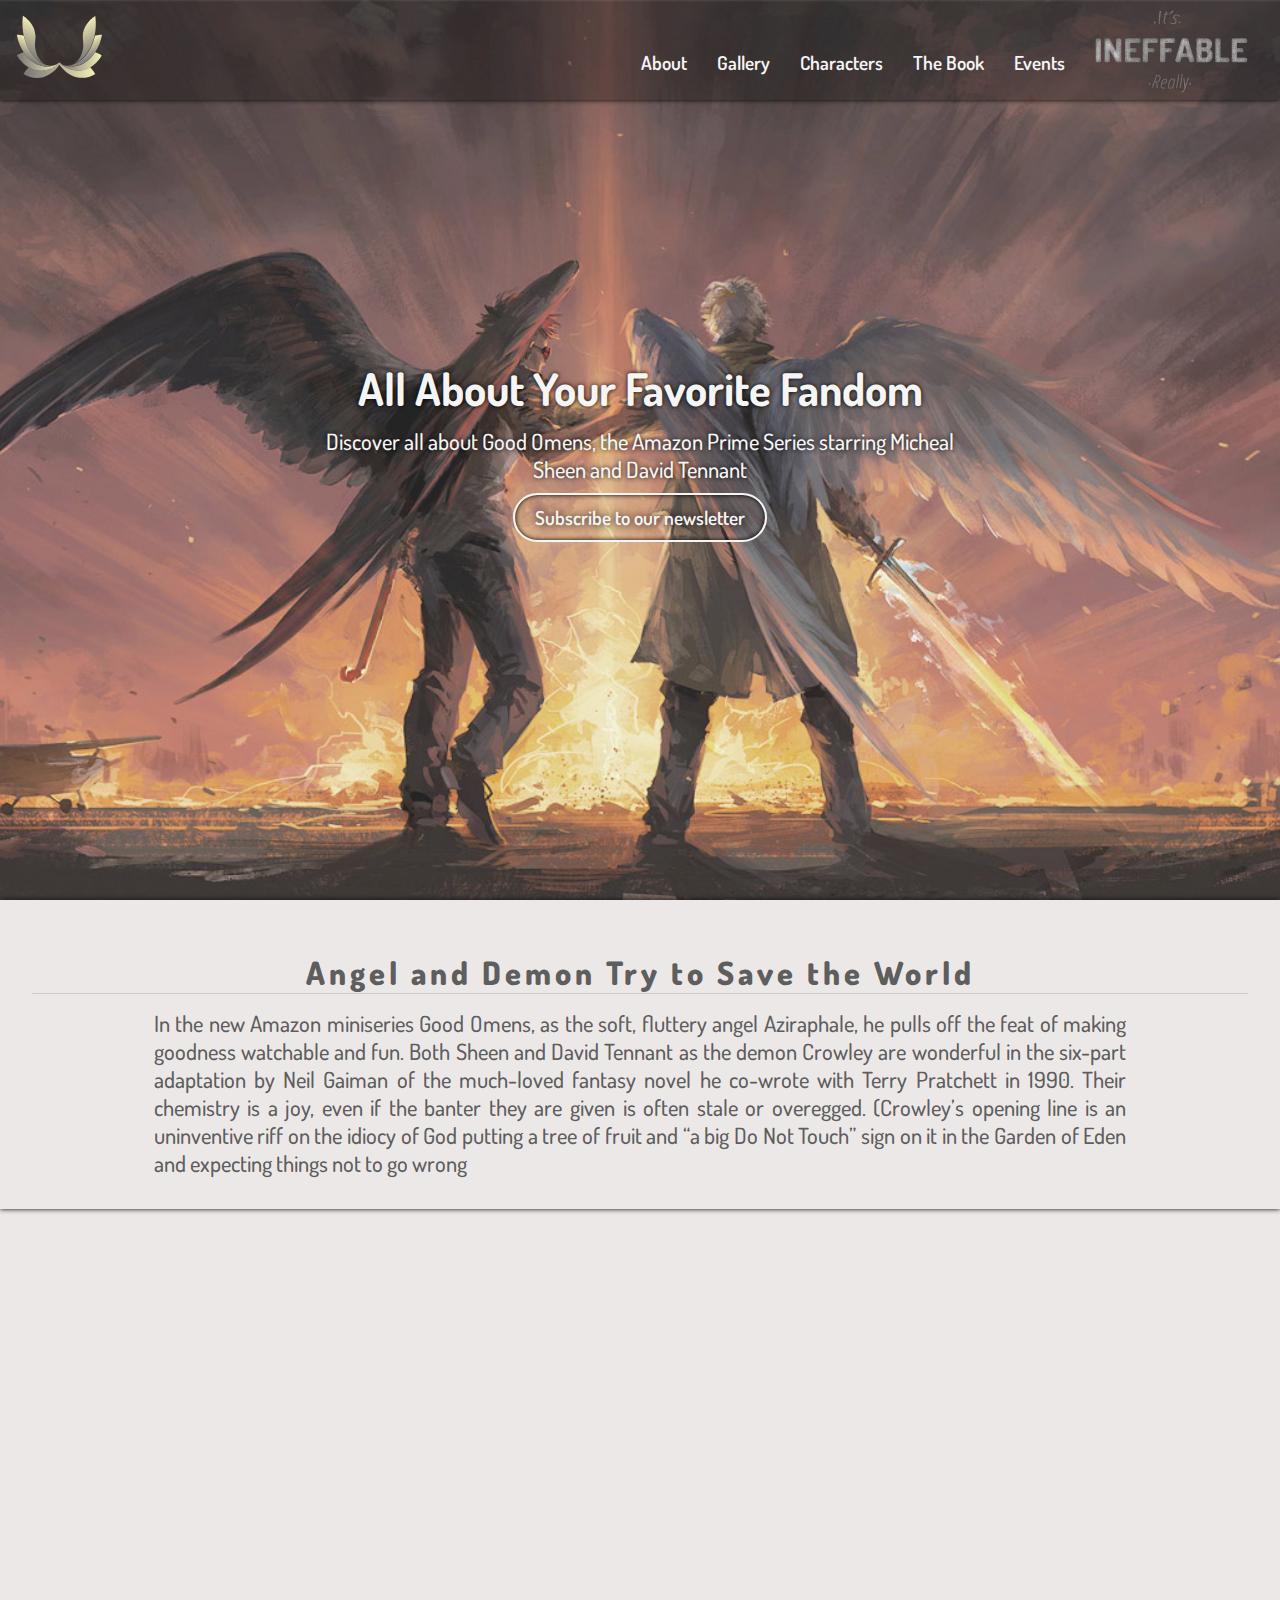
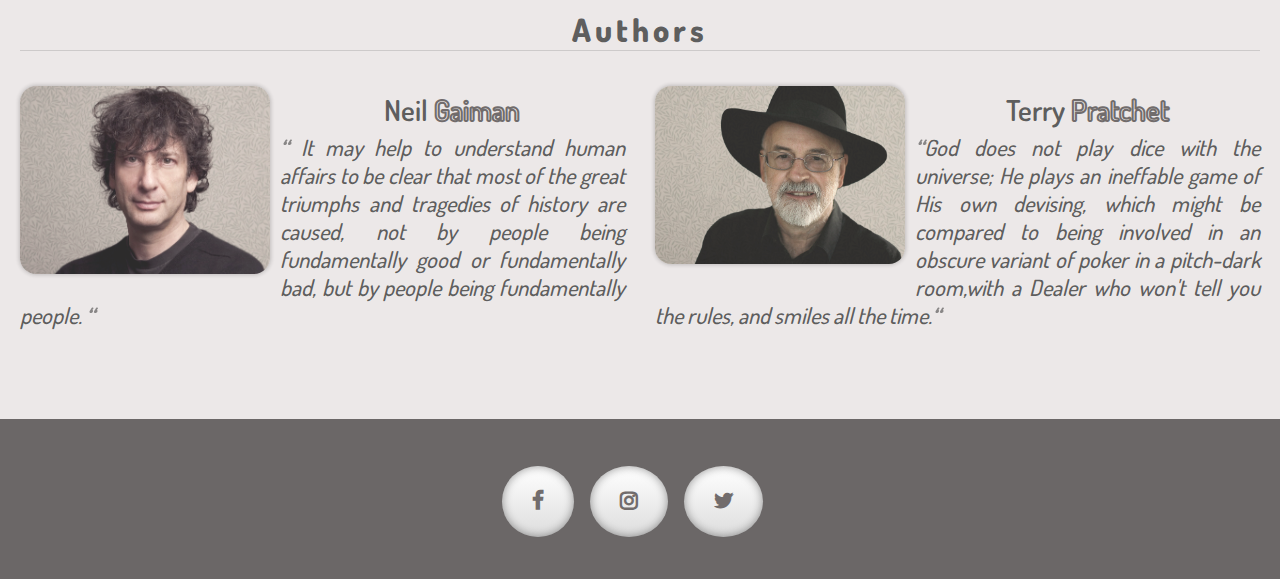
<file: Web Design Course Project/index.html>
<!DOCTYPE HTML>
<html lang="en">
<head>
        <meta charset="UTF-8">
		<meta name="viewport" content="width=device-width, initial-scale=1">
        <title>Good Omens Website</title>
        <link href="https://stackpath.bootstrapcdn.com/font-awesome/4.7.0/css/font-awesome.min.css" rel="stylesheet" integrity="sha384-wvfXpqpZZVQGK6TAh5PVlGOfQNHSoD2xbE+QkPxCAFlNEevoEH3Sl0sibVcOQVnN" crossorigin="anonymous">
        <link href="https://fonts.googleapis.com/css?family=Dosis:200,300,400,500,600,700,800&display=swap" rel="stylesheet">
        <!-- <link rel="stylesheet" href="https://www.w3schools.com/w3css/4/w3.css"> -->
        <link rel="stylesheet" media="screen" href="css/default.css">
        <link rel="stylesheet" media="screen" href="css/nav-bar.css">
        <link rel="stylesheet" media="screen" href="css/styling.css">
        <link rel="stylesheet" media="screen" href="css/footer.css">
        <link rel="icon" type="image/x-icon" href="images/favicon.ico">

</head>
<body>

    <header>
        <div class="container">
        <nav>
            <div class="menu-icon">
                <i class="fa fa-bars" aria-hidden="true"></i>
                <i class="fa fa-times" aria-hidden="true"></i>
            </div>
            <a href="index.html" class="logo">
                <img src="images/Logo.svg" alt="Logo">
            </a>        
            <ul class="nav-list">
                <li> <a href="pages/about.html">About</a> </li>
                <li> <a href="pages/gallery.html">Gallery</a> </li>
                <li> 
                    <a href="#">Characters</a> 
                    <ul class="sub-menu">
                        <li> <a href="pages/aziraphal.html">Aziraphale</a> </li>
                        <li> <a href="pages/crowley.html">Crowley</a> </li>
                    </ul>
                </li>
                <li> <a href="pages/book.html">The Book</a> </li>
                <li> <a href="pages/events.html">Events</a> </li>
            </ul>
        </nav>
    </div>
        <img src="images/Solgan.png" alt="Slogan">
    </header>

    <section class="main">
        <div class="main-image">
            <div class="main-content">
                <h1>
                    All About Your Favorite Fandom
                </h1>

                <p>Discover all about Good Omens, the Amazon Prime Series starring Micheal Sheen and David Tennant</p>

                <span>
                    <a class="sub-btn" href="./pages/newsletter.html" target="_blank">Subscribe to our newsletter</a>
                </span>
            </div>
        </div>
    </section>    

    <section class="review">
        <h1>
            Angel and Demon Try to Save the World
        </h1>
        <p>
            In the new Amazon miniseries Good Omens, as the soft, fluttery angel Aziraphale, he pulls off the feat of making goodness watchable and fun. Both Sheen and  David Tennant as the demon Crowley are wonderful in the six-part adaptation by Neil Gaiman of the much-loved fantasy novel he co-wrote with Terry Pratchett in 1990. Their chemistry is a joy, even if the banter they are given is often stale or overegged. (Crowley’s opening line is an uninventive riff on the idiocy of God putting a tree of fruit and “a big Do Not Touch” sign on it in the Garden of Eden and expecting things not to go wrong
        </p>
    </section>


    <section class="mid-pic">
        
    </section>

    <section class="authors">
        <h1>Authors</h1>
        <div class="container">
        <div>
            <img src="images/Neil.jpg" alt="Author Neil Gaiman">
            <div class="neil"> 
                <h3>Neil <span>Gaiman</span></h3> 
                <p> It may help to understand human affairs to be clear that most of the great triumphs and tragedies of history are caused, not by people being fundamentally good or fundamentally bad, but by people being fundamentally people. </p>
            </div>
        </div>

        <div>
            <img src="images/Terry.jpg" alt="Author Terry Pratchet">
            <div class="terry">
                <h3>Terry <span>Pratchet</span></h3>
                <p>God does not play dice with the universe; He plays an ineffable game of His own devising, which might be compared to being involved in an obscure variant of poker in a pitch-dark room,with a Dealer who won't tell you the rules, and smiles all the time.</p>
            </div>
        </div>
        </div>
    </section>

    <footer>

            <div class="links">
                <ul>
                    <li><a href="https://www.facebook.com/goodomensprime/"> <i class="fa fa-facebook" aria-hidden="true"></i> </a></li>
                    <li><a href="https://www.instagram.com/goodomensprime/">  <i class="fa fa-instagram" aria-hidden="true"></i></a></li>
                    <li><a href="https://twitter.com/GoodOmensPrime"><i class="fa fa-twitter" aria-hidden="true"></i></a></li>
                </ul>
            </div>
        </footer>

    <!-- JQUERY -->
    <script src="https://ajax.googleapis.com/ajax/libs/jquery/3.4.1/jquery.min.js"></script>
     <!-- JAVASCRIPT -->
     <script src="JS/nav-bar.js"></script>
</body>
</html>
</file>
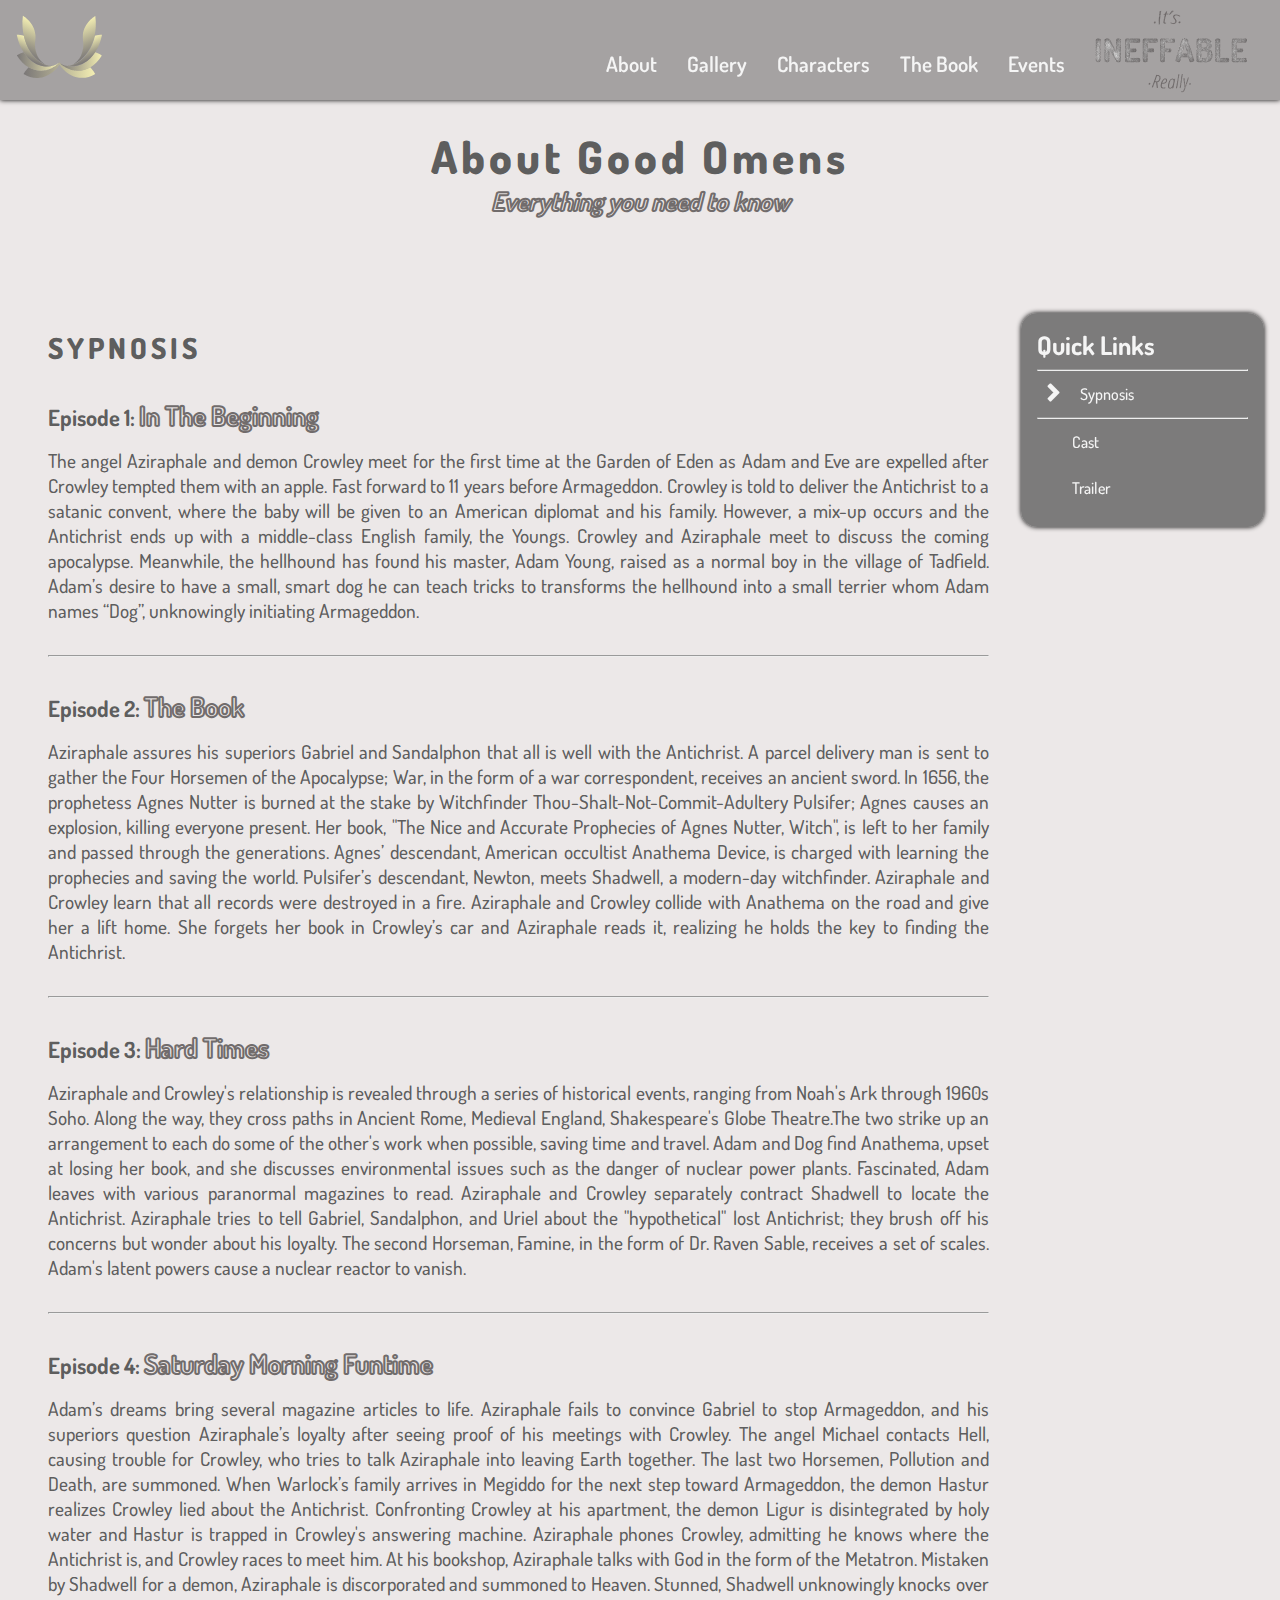
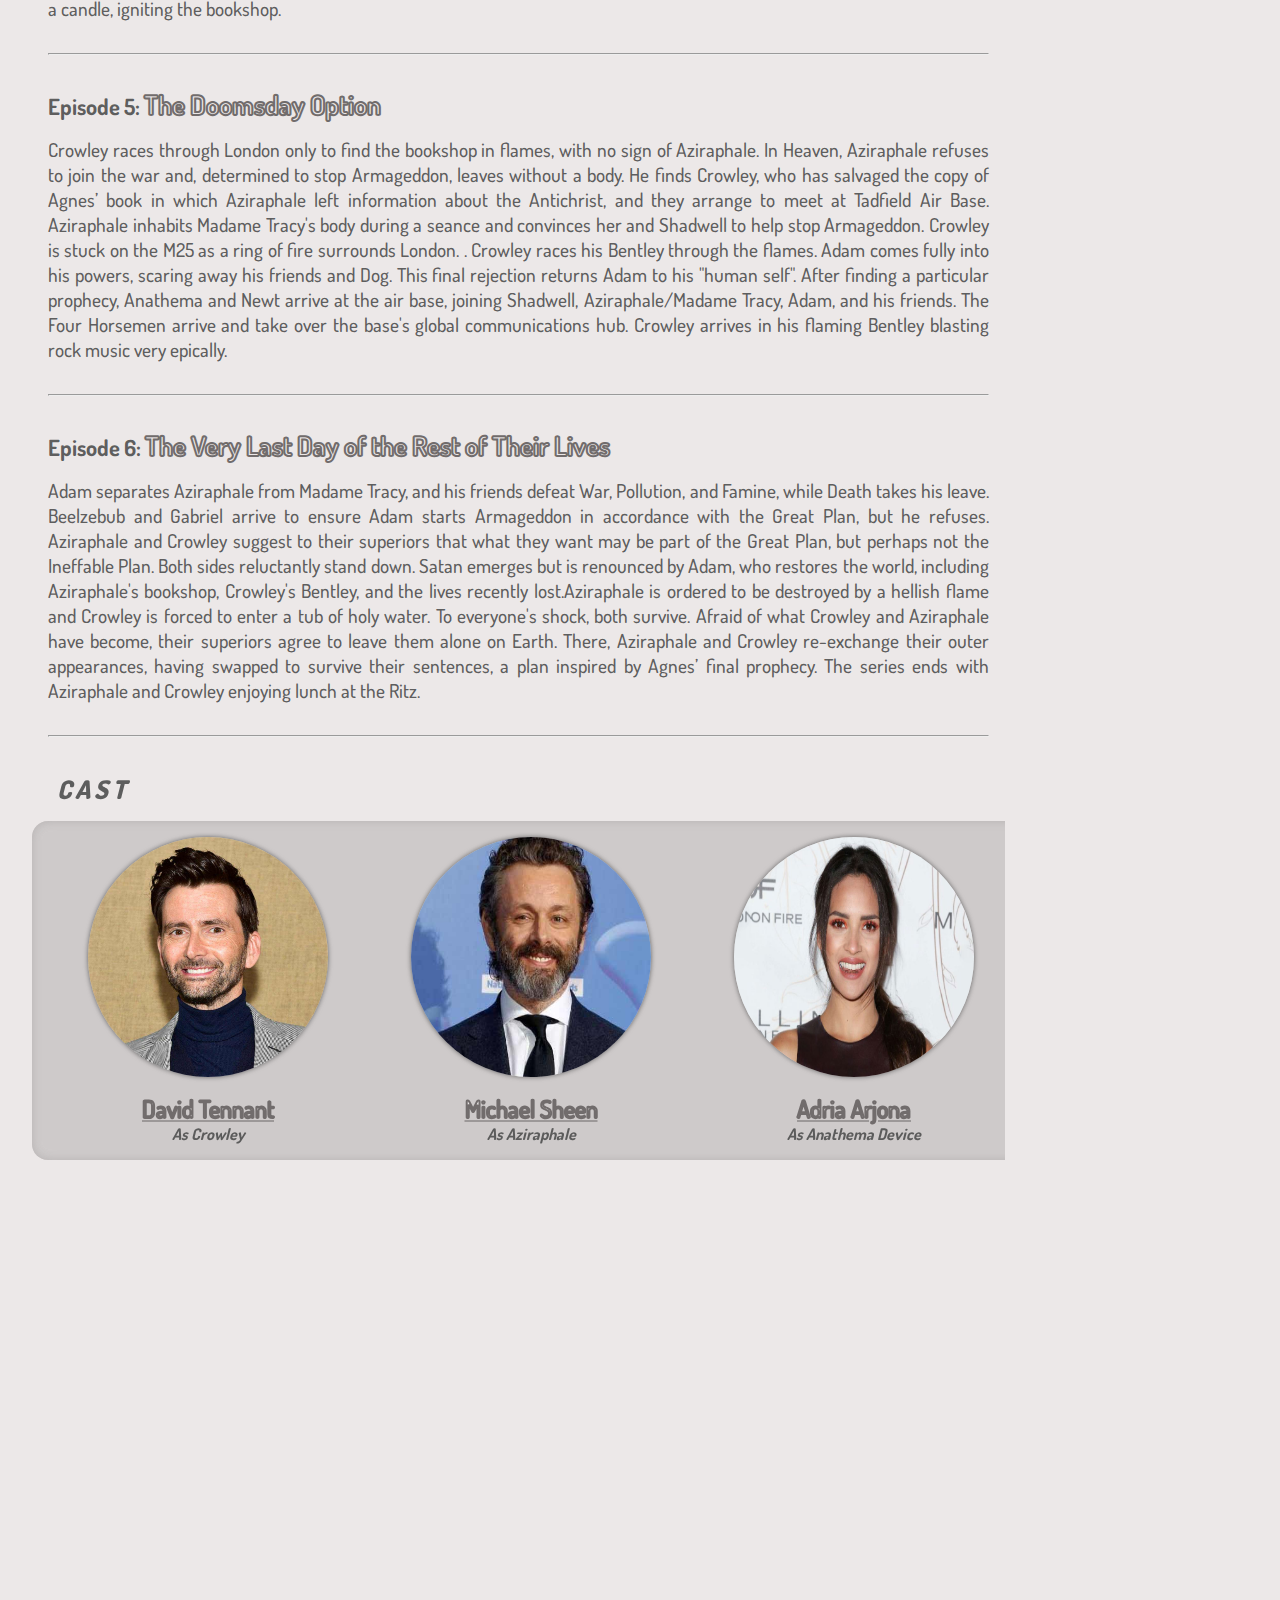
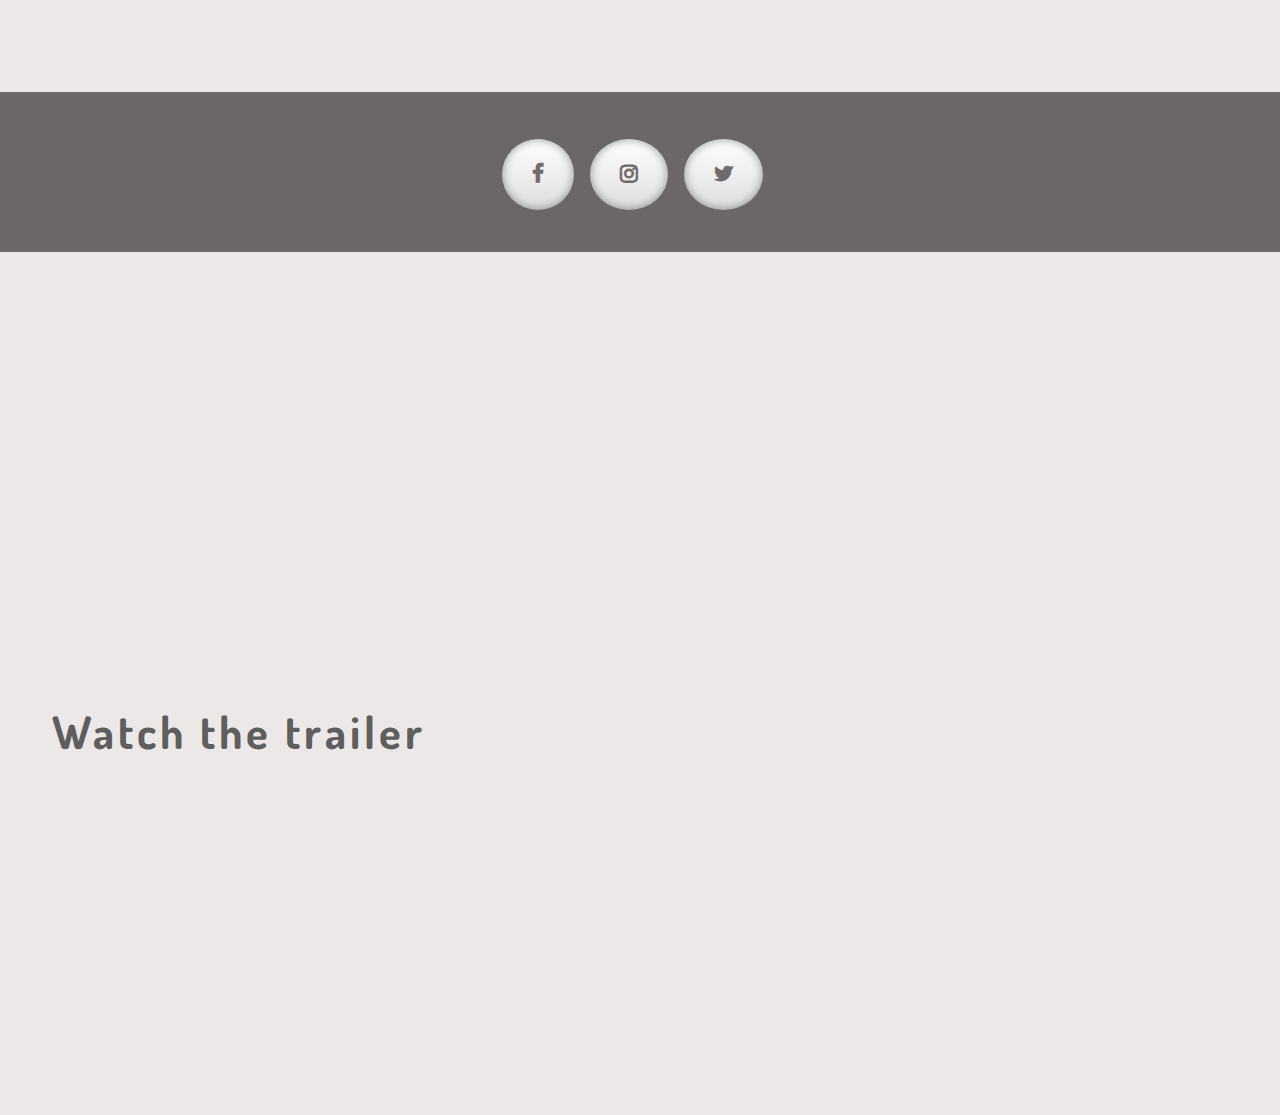
<file: Web Design Course Project/pages/about.html>
<!DOCTYPE HTML>
<html lang="en">
<head>
        <meta charset="UTF-8">
		<meta name="viewport" content="width=device-width, initial-scale=1">
        <title>Good Omens Website</title>
    
       <link href="https://stackpath.bootstrapcdn.com/font-awesome/4.7.0/css/font-awesome.min.css" rel="stylesheet" integrity="sha384-wvfXpqpZZVQGK6TAh5PVlGOfQNHSoD2xbE+QkPxCAFlNEevoEH3Sl0sibVcOQVnN" crossorigin="anonymous">       
        <link href="https://fonts.googleapis.com/css?family=Dosis:200,300,400,500,600,700,800|Open+Sans+Condensed:300i,700&display=swap" rel="stylesheet">        <link rel="stylesheet" media="screen" href="../css/default.css">
        <link rel="stylesheet" media="screen" href="../css/default.css">
        <link rel="stylesheet" media="screen" href="../css/nav-bar.css">
		<link rel="stylesheet" media="screen" href="../css/about.css">
        <link rel="stylesheet" media="screen" href="../css/footer.css">
        <link rel="icon" type="image/x-icon" href="../images/favicon.ico">
        
</head>
<body>
    <header>
        <div class="container">
        <nav>
            <div class="menu-icon">
                <i class="fa fa-bars" aria-hidden="true"></i>
                <i class="fa fa-times" aria-hidden="true"></i>
            </div>
            <a href="../index.html" class="logo">
                <img src="../images/Logo.svg" alt="Logo">
            </a>        
            <ul class="nav-list">
                <li> <a href="../pages/about.html">About</a> </li>
                <li> <a href="../pages/gallery.html">Gallery</a> </li>
                <li> 
                    <a href="#">Characters</a> 
                    <ul class="sub-menu">
                        <li> <a href="../pages/aziraphal.html">Aziraphale</a> </li>
                        <li> <a href="../pages/crowley.html">Crowley</a> </li>
                    </ul>
                </li>
                <li> <a href="../pages/book.html">The Book</a> </li>
                <li> <a href="../pages/events.html">Events</a> </li>
            </ul>
        </nav>
    </div>
        <img src="../images/Solgan.png" alt="Slogan">
    </header>

    <section class="title">
        <h1>About Good Omens</h1>
        <h4>Everything you need to know</h4>
    </section>


    <main>

        <aside>
            <div class="aside-container">
                <h3>Quick Links</h3>
                <hr>
                <ul>
                    <li class="has-sub-list"> <a href="#sypnosis"> <i class="fa fa-chevron-right" aria-hidden="true"></i>  Sypnosis </a> 
                        <ul class="sub-list">
                            <li> <a href="#ep-1"> Episode 1</a> </li>
                            <li> <a href="#ep-2"> Episode 2</a> </li>
                            <li> <a href="#ep-3"> Episode 3</a> </li>
                            <li> <a href="#ep-4"> Episode 4</a> </li>
                            <li> <a href="#ep-5"> Episode 5</a> </li>
                            <li> <a href="#ep-6"> Episode 6</a> </li>
                        </ul>
                    
                    </li>

                    <hr>

                    <li> <a href="#cast"  style="margin-left: 25px;">Cast</a></li>
                    <li> <a href="#trailer"  style="margin-left: 25px;">Trailer</a></li>
                </ul>
            </div>
        </aside>

        <div class="content-container">
                <section class="sypnosis" id="sypnosis">
                <h2>sypnosis</h2>

                <div class="episode" id="ep-1">
                    <h3>Episode 1: <span>In The Beginning</span></h3>  
                    <p>
                        The angel Aziraphale and demon Crowley meet for the first time at the Garden of Eden as Adam and Eve are expelled after Crowley tempted them with an apple. Fast forward to 11 years before Armageddon. Crowley is told to deliver the Antichrist to a satanic convent, where the baby will be given to an American diplomat and his family. However, a mix-up occurs and the Antichrist ends up with a middle-class English family, the Youngs. Crowley and Aziraphale meet to discuss the coming apocalypse.  Meanwhile, the hellhound has found his master, Adam Young, raised as a normal boy in the village of Tadfield. Adam’s desire to have a small, smart dog he can teach tricks to transforms the hellhound into a small terrier whom Adam names “Dog”, unknowingly initiating Armageddon.
                    </p>                  
                </div>

                <hr>

                <div class="episode" id="ep-2">
                    <h3>Episode 2: <span>The Book</span></h3>  
                    <p>
                        Aziraphale assures his superiors Gabriel and Sandalphon that all is well with the Antichrist. A parcel delivery man is sent to gather the Four Horsemen of the Apocalypse; War, in the form of a war correspondent, receives an ancient sword. In 1656, the prophetess Agnes Nutter is burned at the stake by Witchfinder Thou-Shalt-Not-Commit-Adultery Pulsifer; Agnes causes an explosion, killing everyone present. Her book, "The Nice and Accurate Prophecies of Agnes Nutter, Witch", is left to her family and passed through the generations. Agnes’ descendant, American occultist Anathema Device, is charged with learning the prophecies and saving the world. Pulsifer’s descendant, Newton, meets Shadwell, a modern-day witchfinder.  Aziraphale and Crowley learn that all records were destroyed in a fire. Aziraphale and Crowley collide with Anathema on the road and give her a lift home. She forgets her book in Crowley’s car and Aziraphale reads it, realizing he holds the key to finding the Antichrist.
                    </p>                  
                </div>

                <hr>

                <div class="episode" id="ep-3">
                    <h3>Episode 3: <span>Hard Times</span></h3>  
                    <p>
                        Aziraphale and Crowley's relationship is revealed through a series of historical events, ranging from Noah's Ark  through 1960s Soho. Along the way, they cross paths in Ancient Rome, Medieval England, Shakespeare's Globe Theatre.The two strike up an arrangement to each do some of the other's work when possible, saving time and travel. Adam and Dog find Anathema, upset at losing her book, and she discusses environmental issues such as the danger of nuclear power plants. Fascinated, Adam leaves with various paranormal magazines to read. Aziraphale and Crowley separately contract Shadwell to locate the Antichrist. Aziraphale tries to tell Gabriel, Sandalphon, and Uriel about the "hypothetical" lost Antichrist; they brush off his concerns but wonder about his loyalty. The second Horseman, Famine, in the form of Dr. Raven Sable, receives a set of scales. Adam's latent powers cause a nuclear reactor to vanish.
                    </p>                  
                </div>

                <hr>

                <div class="episode" id="ep-4">
                    <h3>Episode 4: <span>Saturday Morning Funtime</span></h3>  
                    <p>
                        Adam’s dreams bring several magazine articles to life.  Aziraphale fails to convince Gabriel to stop Armageddon, and his superiors question Aziraphale’s loyalty after seeing proof of his meetings with Crowley. The angel Michael contacts Hell, causing trouble for Crowley, who tries to talk Aziraphale into leaving Earth together. The last two Horsemen, Pollution and Death, are summoned. When Warlock’s family arrives in Megiddo for the next step toward Armageddon, the demon Hastur realizes Crowley lied about the Antichrist. Confronting Crowley at his apartment, the demon Ligur is disintegrated by holy water and Hastur is trapped in Crowley's answering machine. Aziraphale phones Crowley, admitting he knows where the Antichrist is, and Crowley races to meet him. At his bookshop, Aziraphale talks with God in the form of the Metatron. Mistaken by Shadwell for a demon, Aziraphale is discorporated and summoned to Heaven. Stunned, Shadwell unknowingly knocks over a candle, igniting the bookshop.                    
                    </p>                  
                </div>

                <hr>

                <div class="episode" id="ep-5">
                    <h3>Episode 5: <span>The Doomsday Option</span></h3>  
                    <p>
                        Crowley races through London only to find the bookshop in flames, with no sign of Aziraphale. In Heaven, Aziraphale refuses to join the war and, determined to stop Armageddon, leaves without a body. He finds Crowley, who has salvaged the copy of Agnes’ book in which Aziraphale left information about the Antichrist, and they arrange to meet at Tadfield Air Base. Aziraphale inhabits Madame Tracy's body during a seance and convinces her and Shadwell to help stop Armageddon. Crowley is stuck on the M25 as a ring of fire surrounds London. . Crowley races his Bentley through the flames. Adam comes fully into his powers, scaring away his friends and Dog. This final rejection returns Adam to his "human self". After finding a particular prophecy, Anathema and Newt arrive at the air base, joining Shadwell, Aziraphale/Madame Tracy, Adam, and his friends. The Four Horsemen arrive and take over the base's global communications hub. Crowley arrives in his flaming Bentley blasting rock music very epically.                   
                    </p>                  
                </div>

                <hr>

                <div class="episode" id="ep-6">
                    <h3>Episode 6: <span>The Very Last Day of the Rest of Their Lives</span></h3>  
                    <p>
                        Adam separates Aziraphale from Madame Tracy, and his friends defeat War, Pollution, and Famine, while Death takes his leave. Beelzebub and Gabriel arrive to ensure Adam starts Armageddon in accordance with the Great Plan, but he refuses. Aziraphale and Crowley suggest to their superiors that what they want may be part of the Great Plan, but perhaps not the Ineffable Plan. Both sides reluctantly stand down. Satan emerges but is renounced by Adam, who restores the world, including Aziraphale's bookshop, Crowley's Bentley, and the lives recently lost.Aziraphale is ordered to be destroyed by a hellish flame and Crowley is forced to enter a tub of holy water. To everyone's shock, both survive. Afraid of what Crowley and Aziraphale have become, their superiors agree to leave them alone on Earth. There, Aziraphale and Crowley re-exchange their outer appearances, having swapped to survive their sentences, a plan inspired by Agnes’ final prophecy. The series ends with Aziraphale and Crowley enjoying lunch at the Ritz.                    
                    </p>                  
                </div>

                <hr>

            </section>


            <section class="cast" id="cast"> 
                <h2>Cast</h2>
                <ul>
                    <li>
                        <div class="member">
                            <img src="../images/david-tennant.jpg" alt="David Tennant">
                            <a href="https://en.wikipedia.org/wiki/David_Tennant">David Tennant</a>
                            <h4>As Crowley</h4>
                        </div>
                    </li>

                    <li>
                        <div class="member">
                            <img src="../images/michael-sheen.jpg" alt="Michael Sheen">
                            <a href="https://en.wikipedia.org/wiki/Michael_Sheen">Michael Sheen</a>
                            <h4>As Aziraphale</h4>
                        </div>
                    </li>

                    <li>
                        <div class="member">
                            <img src="../images/Adria-Arjona.jpg" alt="Adria Arjona">
                            <a href="https://en.wikipedia.org/wiki/Adria_Arjona">Adria Arjona</a>
                            <h4>As Anathema Device</h4>
                        </div>
                    </li>

                    <!-- <li>
                        <div class="member">
                            <img src="../images/Adria-Arjona.jpg" alt="Adria Arjona">
                            <a href="https://en.wikipedia.org/wiki/Adria_Arjona">Adria Arjona</a>
                            <h4>As Anathema Device</h4>
                        </div>
                    </li>

                    <li>
                        <div class="member">
                            <img src="../images/Adria-Arjona.jpg" alt="Adria Arjona">
                            <a href="https://en.wikipedia.org/wiki/Adria_Arjona">Adria Arjona</a>
                            <h4>As Anathema Device</h4>
                        </div>
                    </li> -->
                </ul>
            </section>

            <section class="trailer" id="trailer">
                <h1>Watch the trailer</h1>
                <iframe width="560" height="315" src="https://www.youtube.com/embed/hUJoR4vlIIs" frameborder="0" allow="accelerometer; autoplay; encrypted-media; gyroscope; picture-in-picture" allowfullscreen></iframe>
            </section>
    
        </div>


    </main>

<footer>

    <div class="links">
        <ul>
            <li><a href="https://www.facebook.com/goodomensprime/"> <i class="fa fa-facebook" aria-hidden="true"></i> </a></li>
            <li><a href="https://www.instagram.com/goodomensprime/">  <i class="fa fa-instagram" aria-hidden="true"></i></a></li>
            <li><a href="https://twitter.com/GoodOmensPrime"><i class="fa fa-twitter" aria-hidden="true"></i></a></li>
            </ul>
        </div>
</footer>
        <!-- JQUERY -->
        <script src="https://ajax.googleapis.com/ajax/libs/jquery/3.4.1/jquery.min.js"></script>
        <!-- JAVASCRIPT -->
        <script src="../JS/nav-bar.js"></script>
</body>
</file>
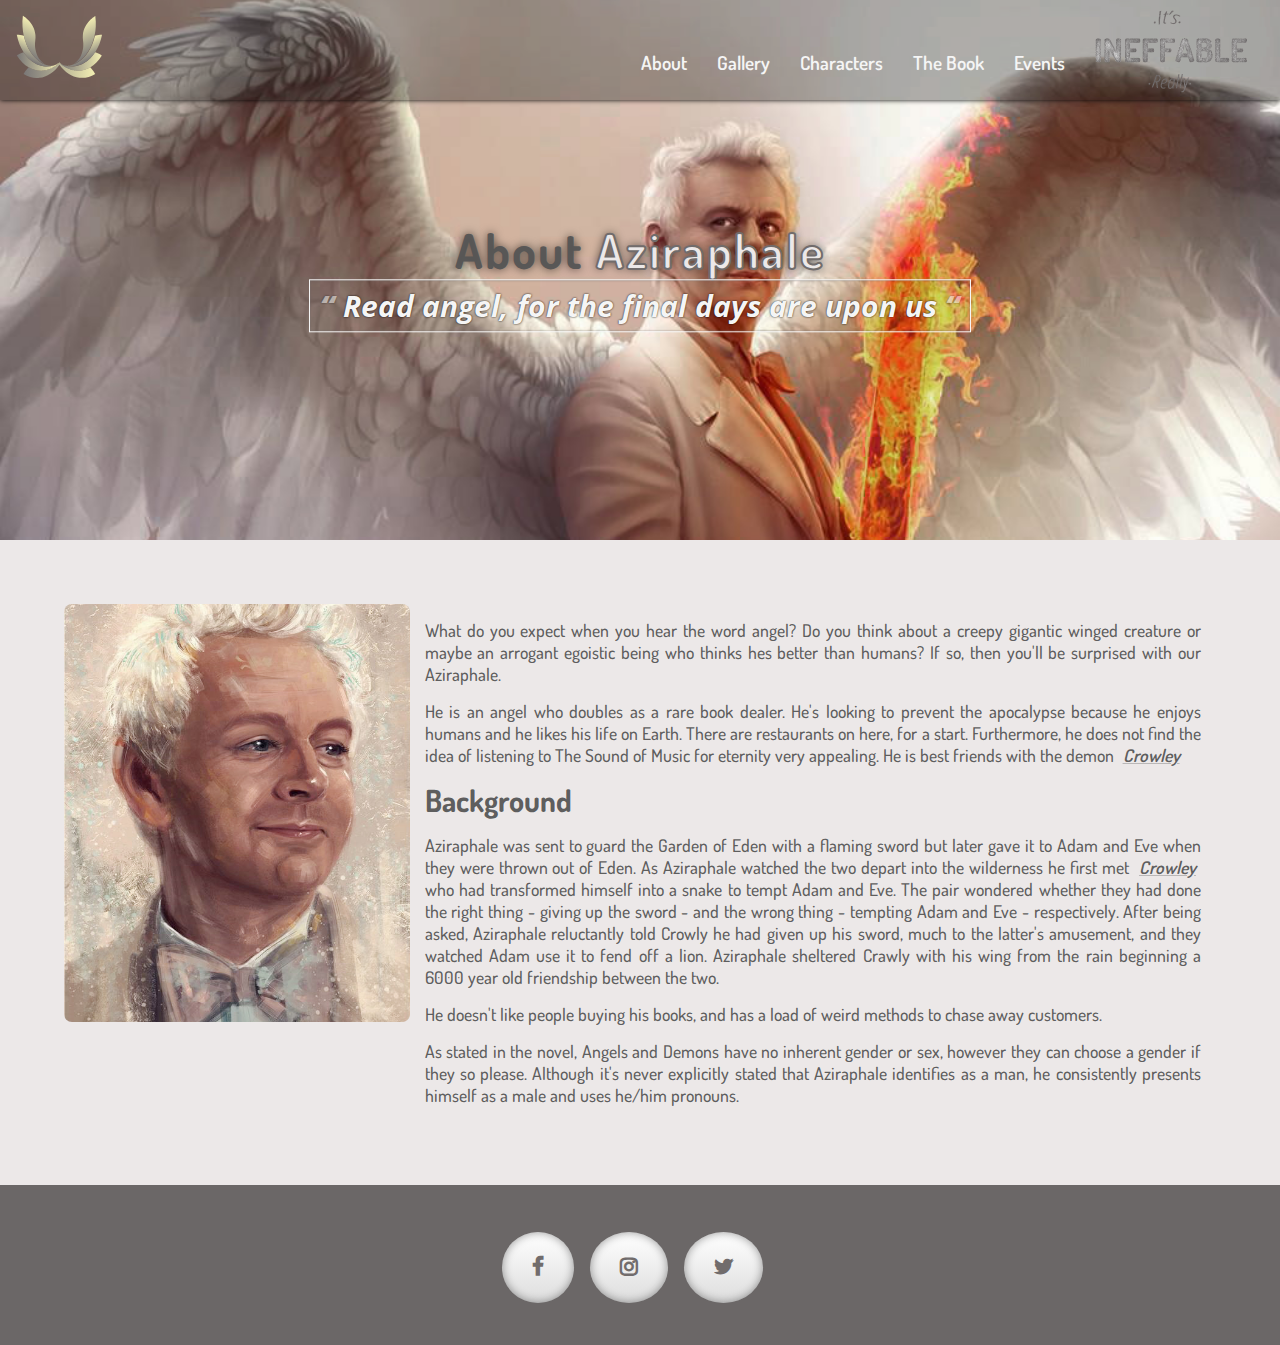
<file: Web Design Course Project/pages/aziraphal.html>
<!DOCTYPE HTML>
<html lang="en">
<head>
        <meta charset="UTF-8">
		<meta name="viewport" content="width=device-width, initial-scale=1">
        <title>Good Omens Website</title>
        <link href="https://stackpath.bootstrapcdn.com/font-awesome/4.7.0/css/font-awesome.min.css" rel="stylesheet" integrity="sha384-wvfXpqpZZVQGK6TAh5PVlGOfQNHSoD2xbE+QkPxCAFlNEevoEH3Sl0sibVcOQVnN" crossorigin="anonymous">
        <link href="https://fonts.googleapis.com/css?family=Dosis:200,300,400,500,600,700,800|Open+Sans+Condensed:300i,700&display=swap" rel="stylesheet">        <link rel="stylesheet" media="screen" href="../css/default.css">
        <link rel="stylesheet" media="screen" href="../css/default.css">
        <link rel="stylesheet" media="screen" href="../css/nav-bar.css">
		
        <link rel="stylesheet" media="screen" href="../css/footer.css">
        <link rel="stylesheet" media="screen" href="../css/aziraphale.css">
        <link rel="icon" type="image/x-icon" href="../images/favicon.ico">
        
</head>
<body>
    <header>
        <div class="container">
        <nav>
            <div class="menu-icon">
                <i class="fa fa-bars" aria-hidden="true"></i>
                <i class="fa fa-times" aria-hidden="true"></i>
            </div>
            <a href="../index.html" class="logo">
                <img src="../images/Logo.svg" alt="Logo">
            </a>        
            <ul class="nav-list">
                <li> <a href="../pages/about.html">About</a> </li>
                <li> <a href="../pages/gallery.html">Gallery</a> </li>
                <li> 
                    <a href="#">Characters</a> 
                    <ul class="sub-menu">
                        <li> <a href="../pages/aziraphal.html">Aziraphale</a> </li>
                        <li> <a href="../pages/crowley.html">Crowley</a> </li>
                    </ul>
                </li>
                <li> <a href="../pages/book.html">The Book</a> </li>
                <li> <a href="../pages/events.html">Events</a> </li>
            </ul>
        </nav>
    </div>
        <img src="../images/Solgan.png" alt="Slogan">
    </header>

<section class="title">
    <div class="headings">
        <!-- <div class="center"> -->
        <h1>About <span>Aziraphale</span></h1>
        <h2>
            Read angel, for the final days are upon us
        </h2>
        <!-- </div> -->
    </div>
</section>

<section class="profile">
    <div class="img">  <img src="../images/azi-icon.jpg" alt="Aziraphale Profile">
    </div>
    <div class="intro">  
        <p>What do you expect when you hear the word angel? Do you think about a creepy gigantic winged creature or maybe an arrogant egoistic being who thinks hes better than humans? If so, then you'll be surprised with our Aziraphale.</p>
        <p> He is an angel who doubles as a rare book dealer. He's looking to prevent the apocalypse because he enjoys humans and he likes his life on Earth. There are restaurants on here, for a start. Furthermore, he does not find the idea of listening to The Sound of Music for eternity very appealing. He is best friends with the demon <a href="./crowley.html">Crowley</a></p>
        
        <h3>Background</h3>
        <p>Aziraphale was sent to guard the Garden of Eden with a flaming sword but later gave it to Adam and Eve when they were thrown out of Eden. As Aziraphale watched the two depart into the wilderness he first met <a href="./crowley.html">Crowley</a> who had transformed himself into a snake to tempt Adam and Eve. The pair wondered whether they had done the right thing - giving up the sword - and the wrong thing - tempting Adam and Eve - respectively. After being asked, Aziraphale reluctantly told Crowly he had given up his sword, much to the latter's amusement, and they watched Adam use it to fend off a lion. Aziraphale sheltered Crawly with his wing from the rain beginning a 6000 year old friendship between the two.</p>
        <p>He doesn't like people buying his books, and has a load of weird methods to chase away customers.</p>
        <p>As stated in the novel, Angels and Demons have no inherent gender or sex, however they can choose a gender if they so please. Although it's never explicitly stated that Aziraphale identifies as a man, he consistently presents himself as a male and uses he/him pronouns.</p>
    </div>
</section>

<footer>

    <div class="links">
        <ul>
            <li><a href="https://www.facebook.com/goodomensprime/"> <i class="fa fa-facebook" aria-hidden="true"></i> </a></li>
            <li><a href="https://www.instagram.com/goodomensprime/">  <i class="fa fa-instagram" aria-hidden="true"></i></a></li>
            <li><a href="https://twitter.com/GoodOmensPrime"><i class="fa fa-twitter" aria-hidden="true"></i></a></li>
        </ul>
    </div>
</footer>

    <!-- JQUERY -->
    <script src="https://ajax.googleapis.com/ajax/libs/jquery/3.4.1/jquery.min.js"></script>
     <!-- JAVASCRIPT -->
     <script src="../JS/nav-bar.js"></script>
</body>
</html>
</file>
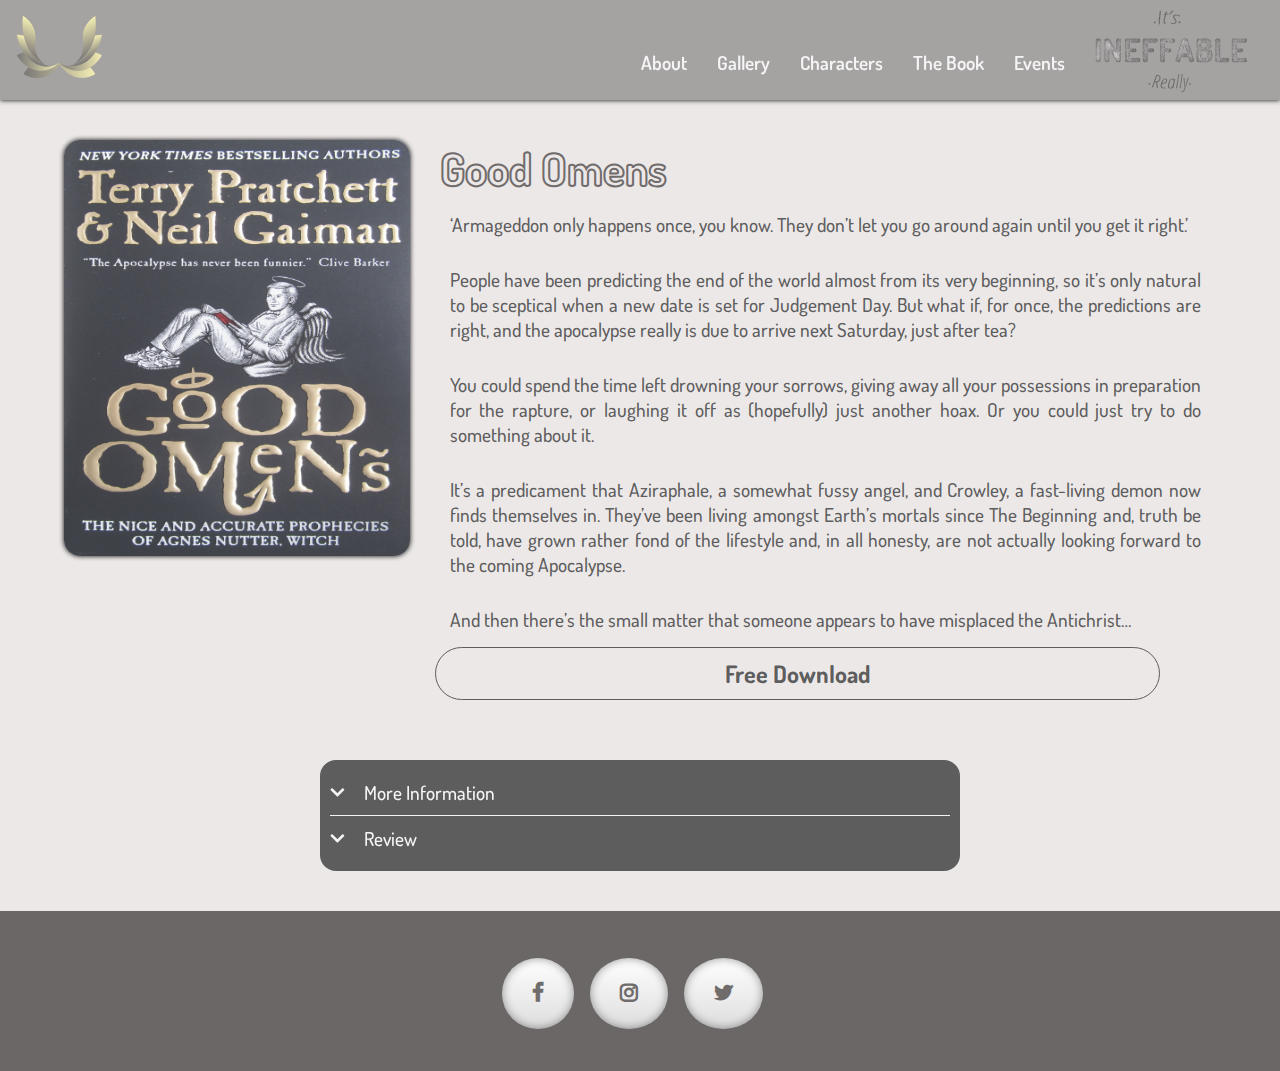
<file: Web Design Course Project/pages/book.html>
<!DOCTYPE HTML>
<html lang="en">
<head>
        <meta charset="UTF-8">
		<meta name="viewport" content="width=device-width, initial-scale=1">
        <title>Good Omens Website</title>
       
       <link href="https://stackpath.bootstrapcdn.com/font-awesome/4.7.0/css/font-awesome.min.css" rel="stylesheet" integrity="sha384-wvfXpqpZZVQGK6TAh5PVlGOfQNHSoD2xbE+QkPxCAFlNEevoEH3Sl0sibVcOQVnN" crossorigin="anonymous">       
        <link href="https://fonts.googleapis.com/css?family=Dosis:200,300,400,500,600,700,800|Open+Sans+Condensed:300i,700&display=swap" rel="stylesheet">        <link rel="stylesheet" media="screen" href="../css/default.css">
        <link rel="stylesheet" media="screen" href="../css/default.css">
        <link rel="stylesheet" media="screen" href="../css/nav-bar.css">
		<link rel="stylesheet" media="screen" href="../css/book.css">
        <link rel="stylesheet" media="screen" href="../css/footer.css">
        <link rel="icon" type="image/x-icon" href="../images/favicon.ico">
        
</head>
<body>

    <header>
        <div class="container">
        <nav>
            <div class="menu-icon">
                <i class="fa fa-bars" aria-hidden="true"></i>
                <i class="fa fa-times" aria-hidden="true"></i>
            </div>
            <a href="../index.html" class="logo">
                <img src="../images/Logo.svg" alt="Logo">
            </a>        
            <ul class="nav-list">
                <li> <a href="../pages/about.html">About</a> </li>
                <li> <a href="../pages/gallery.html">Gallery</a> </li>
                <li> 
                    <a href="#">Characters</a> 
                    <ul class="sub-menu">
                        <li> <a href="../pages/aziraphal.html">Aziraphale</a> </li>
                        <li> <a href="../pages/crowley.html">Crowley</a> </li>
                    </ul>
                </li>
                <li> <a href="../pages/book.html">The Book</a> </li>
                <li> <a href="../pages/events.html">Events</a> </li>
            </ul>
        </nav>
    </div>
        <img src="../images/Solgan.png" alt="Slogan">
    </header>

    <main class="book">
    
        <div class="book-container">
            <img src="../images/book-cover.jpg" alt="Book Cover">
            <div class="info">
                <h1>Good Omens</h1>
                <p>‘Armageddon only happens once, you know. They don’t let you go around again until you get it right.’</p>
                <p>People have been predicting the end of the world almost from its very beginning, so it’s only natural to be sceptical when a new date is set for Judgement Day. But what if, for once, the predictions are right, and the apocalypse really is due to arrive next Saturday, just after tea?</p>
                <p>You could spend the time left drowning your sorrows, giving away all your possessions in preparation for the rapture, or laughing it off as (hopefully) just another hoax. Or you could just try to do something about it.</p>
                <p>It’s a predicament that Aziraphale, a somewhat fussy angel, and Crowley, a fast-living demon now finds themselves in. They’ve been living amongst Earth’s mortals since The Beginning and, truth be told, have grown rather fond of the lifestyle and, in all honesty, are not actually looking forward to the coming Apocalypse.</p>
                <p>And then there’s the small matter that someone appears to have misplaced the Antichrist…</p>
                <a href="../document/Good Omens - Neil Gaiman and Terry Pratchett.pdf">Free Download</a>
            </div>
        </div>

    </main>

    <aside>
        <div class="additional-info">
            <ul class="acc">
                <li> 
                    <a href="#more-info"> <i class="fa fa-angle-down" aria-hidden="true"></i>  More Information</a>
                    <div id="more-info" class="sub-content">
                        <ul>
                            <li><span>Country: </span>United Kingdom</li>
                            <li><span>Genre: </span>Fantasy/Comedy</li>
                            <li><span>Publisher: </span>Gollancz</li>
                            <li><span>Publication date: </span>May 1st 1990</li>
                            <li><span>Pages: </span>288</li>

                        </ul>
                    </div>
                </li>

                <li>
                    <a href="#review"> <i class="fa fa-angle-down" aria-hidden="true"></i>  Review</a>
                    <div id="review" class="sub-content">
                        <form action="#" >
                            <form action="#">
                                <div class="form-group">
                                    <label for="username" title="Username">Name:</label><br>
                
                                    <input type="text" id="username" placeholder="Your Name" required>
                                </div>
                                
                                <div class="form-group">
                                    <label for="user-review" title="review">Your review</label><br>
                                    <textarea name="review" id="user-review" cols="30" rows="5">Type your review here...</textarea>
                                 </div>
    
                                <div class="btn-grp">
                                    <a href="#" type="submit" class="sub-btn">Submit</a>
                                </div>
                            </form>
                        </form>
                    </div>
                    
                </li>
            </ul>
        </div>
    </aside>
    

    <footer>
        <div class="links">
            <ul>
                <li><a href="https://www.facebook.com/goodomensprime/"> <i class="fa fa-facebook" aria-hidden="true"></i> </a></li>
                <li><a href="https://www.instagram.com/goodomensprime/">  <i class="fa fa-instagram" aria-hidden="true"></i></a></li>
                <li><a href="https://twitter.com/GoodOmensPrime"><i class="fa fa-twitter" aria-hidden="true"></i></a></li>
            </ul>
        </div>
    </footer>

    <!-- JQUERY -->
    <script src="https://ajax.googleapis.com/ajax/libs/jquery/3.4.1/jquery.min.js"></script>
     <!-- JAVASCRIPT -->
     <script src="../JS/nav-bar.js"></script>
</body>
</html>
</file>
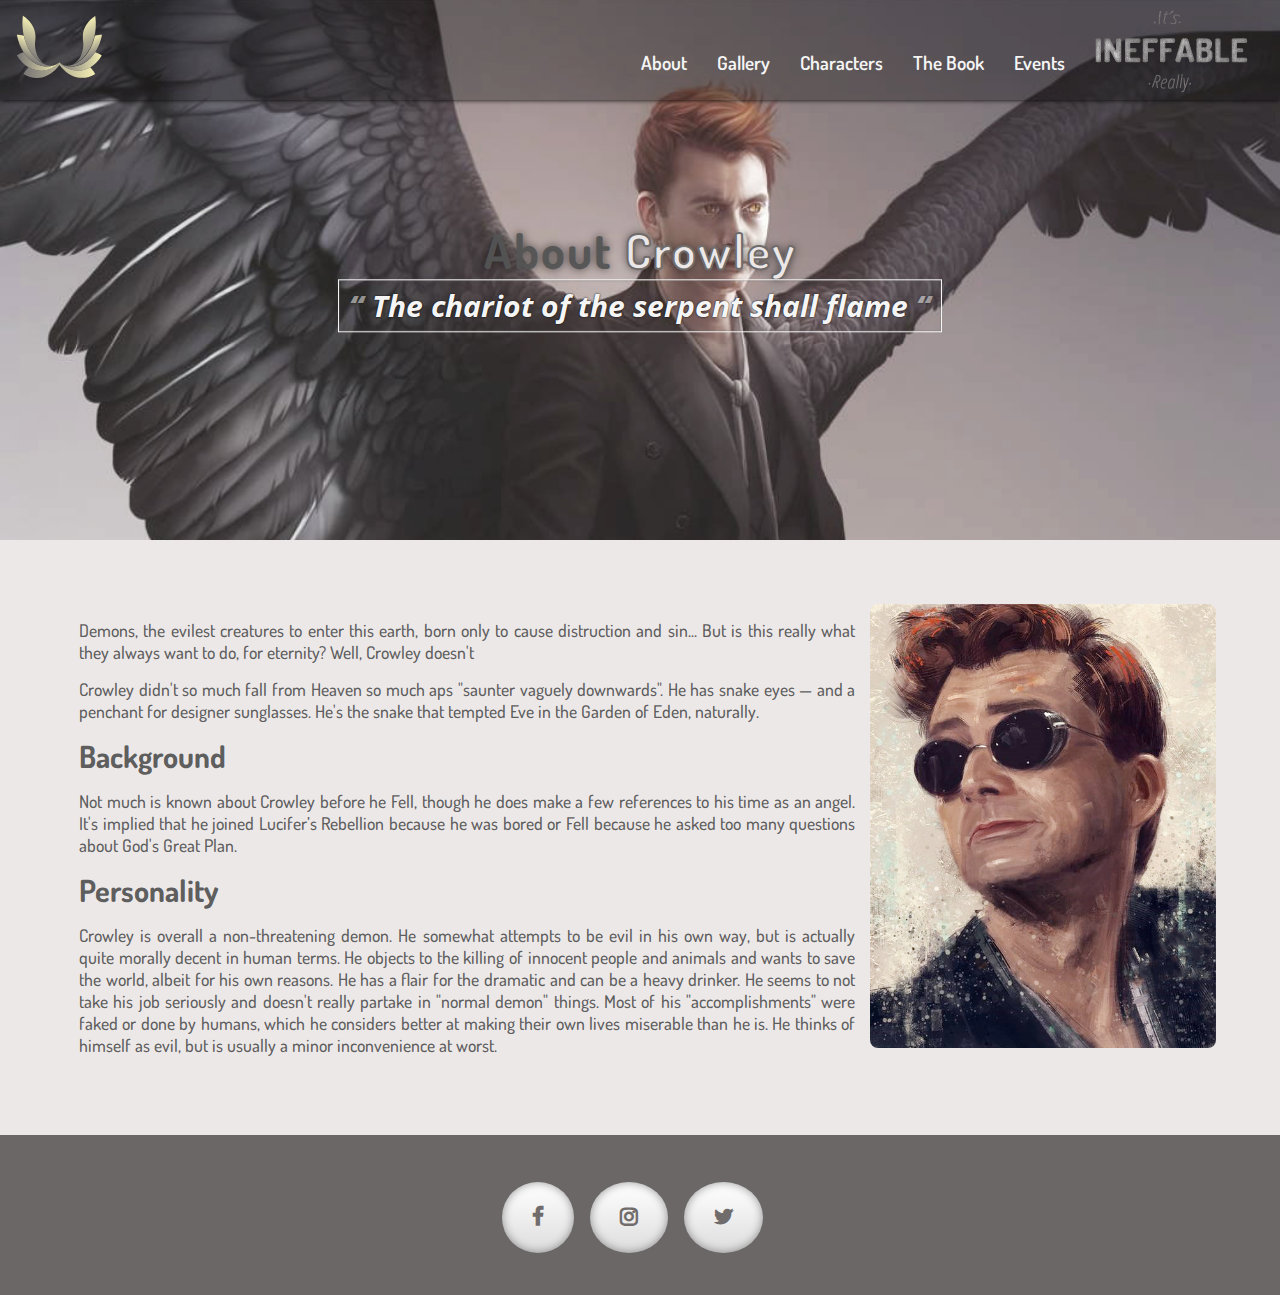
<file: Web Design Course Project/pages/crowley.html>
<!DOCTYPE HTML>
<html lang="en">
<head>
        <meta charset="UTF-8">
		<meta name="viewport" content="width=device-width, initial-scale=1">
        <title>Good Omens Website</title>
        <link href="https://stackpath.bootstrapcdn.com/font-awesome/4.7.0/css/font-awesome.min.css" rel="stylesheet" integrity="sha384-wvfXpqpZZVQGK6TAh5PVlGOfQNHSoD2xbE+QkPxCAFlNEevoEH3Sl0sibVcOQVnN" crossorigin="anonymous">
        <link href="https://fonts.googleapis.com/css?family=Dosis:200,300,400,500,600,700,800|Open+Sans+Condensed:300i,700&display=swap" rel="stylesheet">        <link rel="stylesheet" media="screen" href="../css/default.css">
        <link rel="stylesheet" media="screen" href="../css/default.css">
        <link rel="stylesheet" media="screen" href="../css/nav-bar.css">
		<link rel="stylesheet" media="screen" href="../css/crowley.css">
        <link rel="stylesheet" media="screen" href="../css/footer.css">
        <link rel="icon" type="image/x-icon" href="../images/favicon.ico">
        
</head>

<body>
    <header>
        <div class="container">
        <nav>
            <div class="menu-icon">
                <i class="fa fa-bars" aria-hidden="true"></i>
                <i class="fa fa-times" aria-hidden="true"></i>
            </div>
            <a href="../index.html" class="logo">
                <img src="../images/Logo.svg" alt="Logo">
            </a>        
            <ul class="nav-list">
                <li> <a href="../pages/about.html">About</a> </li>
                <li> <a href="../pages/gallery.html">Gallery</a> </li>
                <li> 
                    <a href="#">Characters</a> 
                    <ul class="sub-menu">
                        <li> <a href="../pages/aziraphal.html">Aziraphale</a> </li>
                        <li> <a href="../pages/crowley.html">Crowley</a> </li>
                    </ul>
                </li>
                <li> <a href="../pages/book.html">The Book</a> </li>
                <li> <a href="../pages/events.html">Events</a> </li>
            </ul>
        </nav>
    </div>
        <img src="../images/Solgan.png" alt="Slogan">
    </header>
        
        <section class="title">
            <div class="headings">
                <!-- <div class="center"> -->
                <h1>About <span>Crowley</span></h1>
                <h2>
                    The chariot of the serpent shall flame
                </h2>
                <!-- </div> -->
            </div>
        </section>
        
        <section class="profile">
                <div class="img">  <img src="../images/crow-icon.jpg" alt="Crowley Profile"></div>

            <div class="intro">  
                <p>Demons, the evilest creatures to enter this earth, born only to cause distruction and sin... But is this really what they always want to do, for eternity? Well, Crowley doesn't</p>
                <p>Crowley didn't so much fall from Heaven so much aps "saunter vaguely downwards". He has snake eyes — and a penchant for designer sunglasses. He's the snake that tempted Eve in the Garden of Eden, naturally.</p>
                <h3>Background</h3>
                <p>Not much is known about Crowley before he Fell, though he does make a few references to his time as an angel. It's implied that he joined Lucifer’s Rebellion because he was bored or Fell because he asked too many questions about God's Great Plan.</p>
                <h3>Personality</h3>
                <p>Crowley is overall a non-threatening demon. He somewhat attempts to be evil in his own way, but is actually quite morally decent in human terms. He objects to the killing of innocent people and animals and wants to save the world, albeit for his own reasons. He has a flair for the dramatic and can be a heavy drinker. He seems to not take his job seriously and doesn't really partake in "normal demon" things. Most of his "accomplishments" were faked or done by humans, which he considers better at making their own lives miserable than he is. He thinks of himself as evil, but is usually a minor inconvenience at worst.</p>
            </div>

        </section>
        
        <footer>
        
            <div class="links">
                <ul>
                    <li><a href="https://www.facebook.com/goodomensprime/"> <i class="fa fa-facebook" aria-hidden="true"></i> </a></li>
                    <li><a href="https://www.instagram.com/goodomensprime/">  <i class="fa fa-instagram" aria-hidden="true"></i></a></li>
                    <li><a href="https://twitter.com/GoodOmensPrime"><i class="fa fa-twitter" aria-hidden="true"></i></a></li>
                </ul>
            </div>
        </footer>
        
    <!-- JQUERY -->
    <script src="https://ajax.googleapis.com/ajax/libs/jquery/3.4.1/jquery.min.js"></script>
     <!-- JAVASCRIPT -->
     <script src="../JS/nav-bar.js"></script>
</body>
</html>
</file>
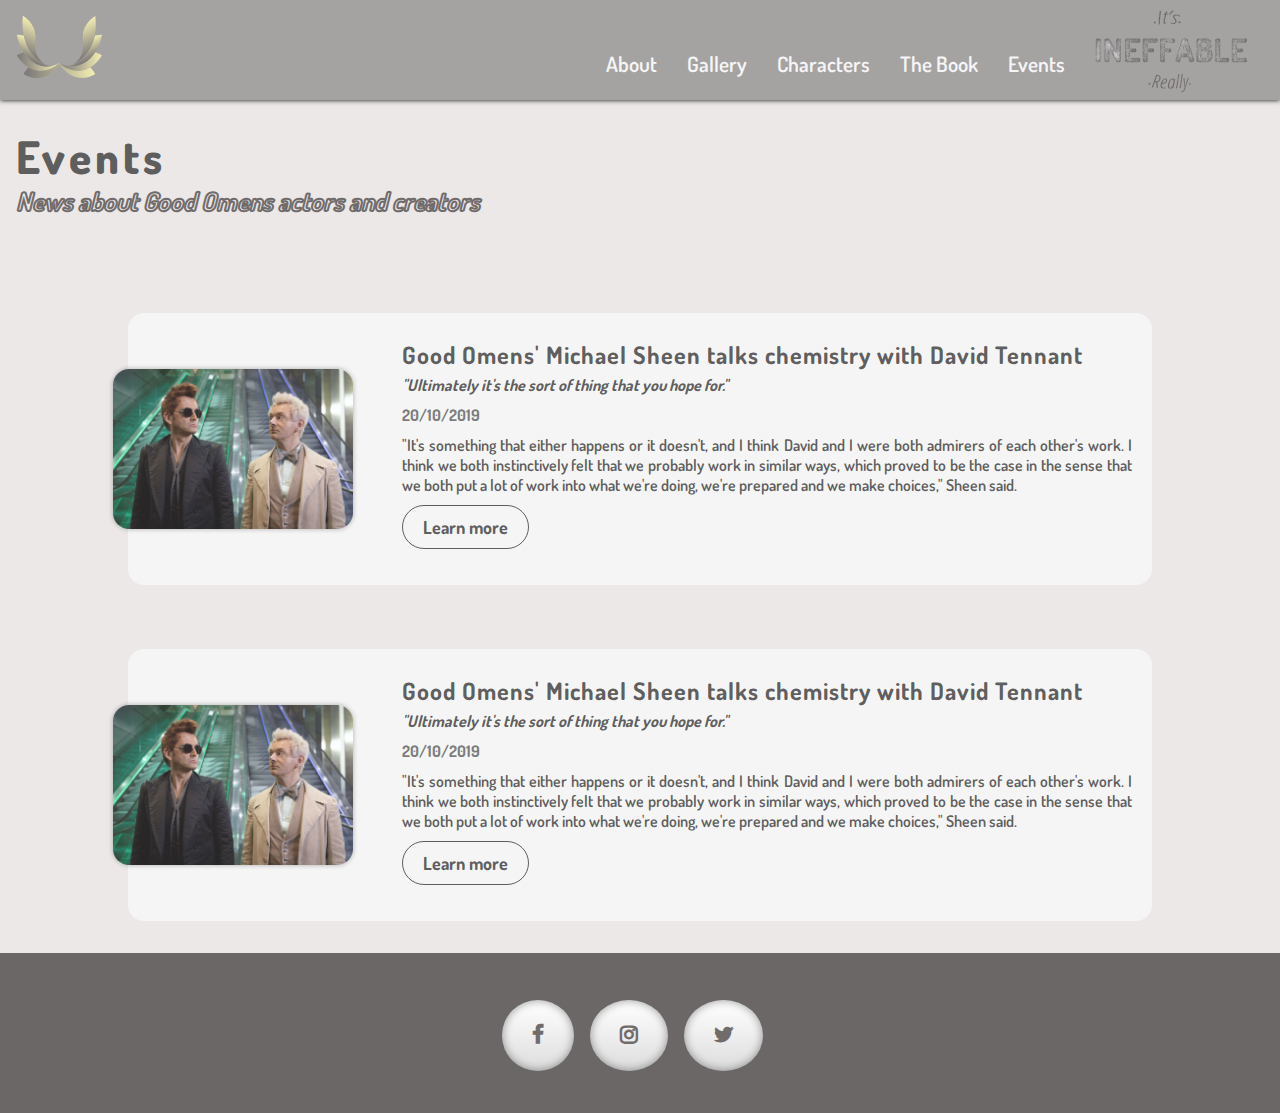
<file: Web Design Course Project/pages/events.html>
<!DOCTYPE HTML>
<html lang="en">
<head>
        <meta charset="UTF-8">
		<meta name="viewport" content="width=device-width, initial-scale=1">
        <title>Good Omens Website</title>
    
       <link href="https://stackpath.bootstrapcdn.com/font-awesome/4.7.0/css/font-awesome.min.css" rel="stylesheet" integrity="sha384-wvfXpqpZZVQGK6TAh5PVlGOfQNHSoD2xbE+QkPxCAFlNEevoEH3Sl0sibVcOQVnN" crossorigin="anonymous">       
        <link href="https://fonts.googleapis.com/css?family=Dosis:200,300,400,500,600,700,800|Open+Sans+Condensed:300i,700&display=swap" rel="stylesheet">        <link rel="stylesheet" media="screen" href="../css/default.css">
        <link rel="stylesheet" media="screen" href="../css/default.css">
        <link rel="stylesheet" media="screen" href="../css/nav-bar.css">
		<link rel="stylesheet" media="screen" href="../css/events.css">
        <link rel="stylesheet" media="screen" href="../css/footer.css">
        <link rel="icon" type="image/x-icon" href="../images/favicon.ico">
        
</head>

<body>
    <header>
        <div class="container">
        <nav>
            <div class="menu-icon">
                <i class="fa fa-bars" aria-hidden="true"></i>
                <i class="fa fa-times" aria-hidden="true"></i>
            </div>
            <a href="../index.html" class="logo">
                <img src="../images/Logo.svg" alt="Logo">
            </a>        
            <ul class="nav-list">
                <li> <a href="../pages/about.html">About</a> </li>
                <li> <a href="../pages/gallery.html">Gallery</a> </li>
                <li> 
                    <a href="#">Characters</a> 
                    <ul class="sub-menu">
                        <li> <a href="../pages/aziraphal.html">Aziraphale</a> </li>
                        <li> <a href="../pages/crowley.html">Crowley</a> </li>
                    </ul>
                </li>
                <li> <a href="../pages/book.html">The Book</a> </li>
                <li> <a href="../pages/events.html">Events</a> </li>
            </ul>
        </nav>
    </div>
        <img src="../images/Solgan.png" alt="Slogan">
    </header>

    <section class="title">
        <h1>Events</h1>
        <h4>
        News about Good Omens actors and creators
        </h4>
    </section>


    <section class="news">
        <div class="events-container">

            <div class="event">
                <a href="https://www.digitalspy.com/tv/a29526317/good-omens-michael-sheen-david-tennant-chemistry/" class="img img-1">
                    <p>
                        Tennant and Sheen - <span>Ep.1 In the beginning</span>
                    </p>
                </a>
                <div class="details">
                    <h3>Good Omens' Michael Sheen talks chemistry with David Tennant</h3>
                    <h4>"Ultimately it's the sort of thing that you hope for."</h4>
                    <h6> 20/10/2019 </h6>

                    <p>"It's something that either happens or it doesn't, and I think David and I were both admirers of each other's work. I think we both instinctively felt that we probably work in similar ways, which proved to be the case in the sense that we both put a lot of work into what we're doing, we're prepared and we make choices," Sheen said.</p>
                    <a href="https://www.digitalspy.com/tv/a29526317/good-omens-michael-sheen-david-tennant-chemistry/">Learn more</a>
                </div>
            </div>

        </div>
    </section>

    <section class="news">
        <div class="events-container">

            <div class="event">
                <a href="https://www.digitalspy.com/tv/a29526317/good-omens-michael-sheen-david-tennant-chemistry/" class="img img-1">
                    <p>
                        Tennant and Sheen - <span>Ep.1 In the beginning</span>
                    </p>
                </a>
                <div class="details">
                    <h3>Good Omens' Michael Sheen talks chemistry with David Tennant</h3>
                    <h4>"Ultimately it's the sort of thing that you hope for."</h4>
                    <h6> 20/10/2019 </h6>

                    <p>"It's something that either happens or it doesn't, and I think David and I were both admirers of each other's work. I think we both instinctively felt that we probably work in similar ways, which proved to be the case in the sense that we both put a lot of work into what we're doing, we're prepared and we make choices," Sheen said.</p>
                    <a href="https://www.digitalspy.com/tv/a29526317/good-omens-michael-sheen-david-tennant-chemistry/">Learn more</a>
                </div>
            </div>

        </div>
    </section>
 
        
    <footer>

        <div class="links">
            <ul>
                <li><a href="https://www.facebook.com/goodomensprime/"> <i class="fa fa-facebook" aria-hidden="true"></i> </a></li>
                <li><a href="https://www.instagram.com/goodomensprime/">  <i class="fa fa-instagram" aria-hidden="true"></i></a></li>
                <li><a href="https://twitter.com/GoodOmensPrime"><i class="fa fa-twitter" aria-hidden="true"></i></a></li>
            </ul>
        </div>
    </footer>
        <!-- JQUERY -->
        <script src="https://ajax.googleapis.com/ajax/libs/jquery/3.4.1/jquery.min.js"></script>
        <!-- JAVASCRIPT -->
        <script src="../JS/nav-bar.js"></script>
</body>
</file>
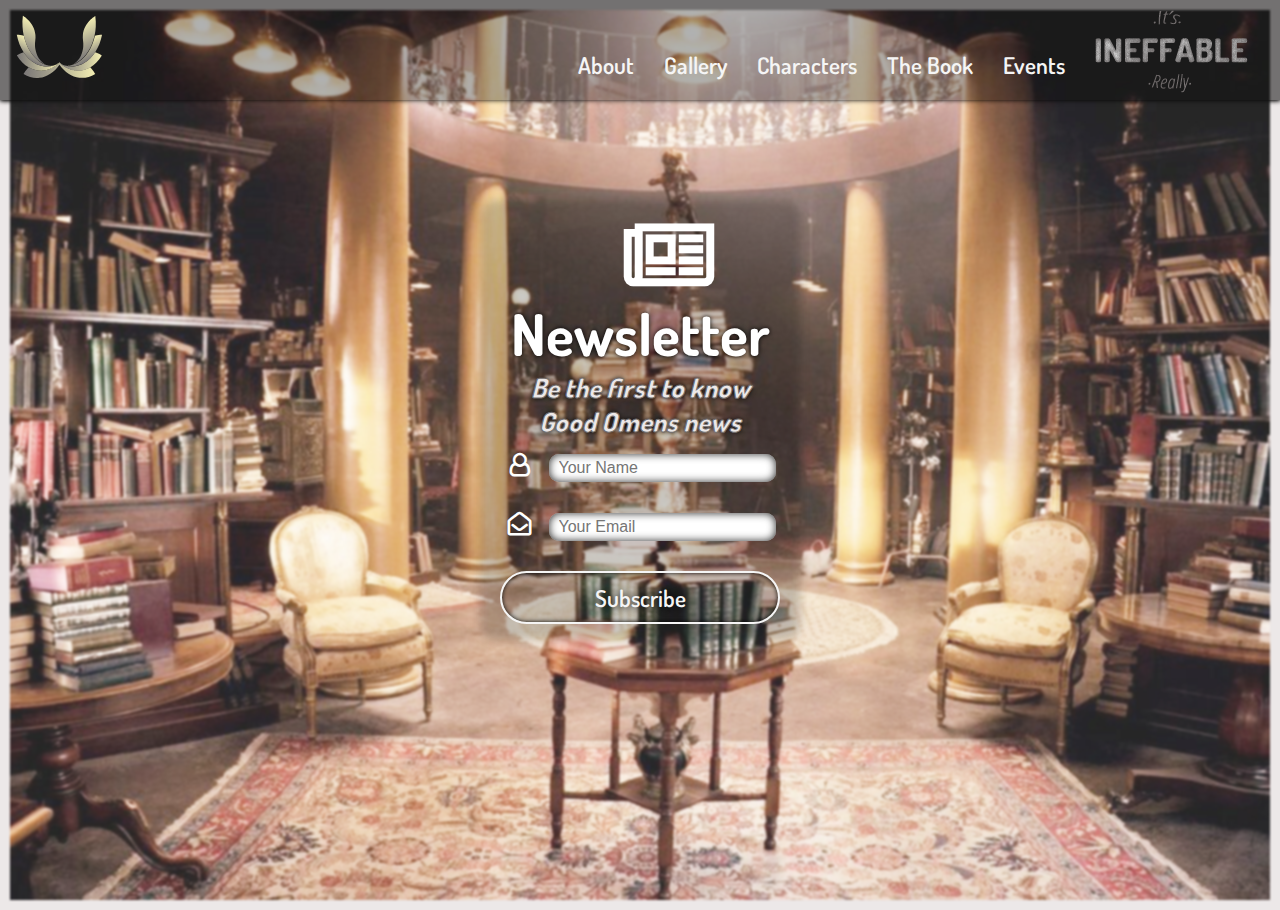
<file: Web Design Course Project/pages/newsletter.html>
<!DOCTYPE HTML>
<html lang="en">
<head>
        <meta charset="UTF-8">
		<meta name="viewport" content="width=device-width, initial-scale=1">
        <title>Good Omens Website</title>
        <link href="https://fonts.googleapis.com/css?family=Dosis:200,300,400,500,600,700,800&display=swap" rel="stylesheet">
        <!-- <link rel="stylesheet" href="https://www.w3schools.com/w3css/4/w3.css"> -->
        <link href="https://stackpath.bootstrapcdn.com/font-awesome/4.7.0/css/font-awesome.min.css" rel="stylesheet" integrity="sha384-wvfXpqpZZVQGK6TAh5PVlGOfQNHSoD2xbE+QkPxCAFlNEevoEH3Sl0sibVcOQVnN" crossorigin="anonymous">
        <link rel="stylesheet" media="screen" href="../css/default.css">
		<!-- <link rel="stylesheet" media="screen" href="css/styling.css"> -->
        <link rel="stylesheet" media="screen" href="../css/nav-bar.css">
        <link rel="stylesheet" media="screen" href="../css/newsletter.css">
        <link rel="icon" type="image/x-icon" href="../images/favicon.ico">

</head>
<body>
    <header>
        <header>
            <div class="container">
            <nav>
                <div class="menu-icon">
                    <i class="fa fa-bars" aria-hidden="true"></i>
                    <i class="fa fa-times" aria-hidden="true"></i>
                </div>
                <a href="../index.html" class="logo">
                    <img src="../images/Logo.svg" alt="Logo">
                </a>        
                <ul class="nav-list">
                    <li> <a href="../pages/about.html">About</a> </li>
                    <li> <a href="../pages/gallery.html">Gallery</a> </li>
                    <li> 
                        <a href="#">Characters</a> 
                        <ul class="sub-menu">
                            <li> <a href="../pages/aziraphal.html">Aziraphale</a> </li>
                            <li> <a href="../pages/crowley.html">Crowley</a> </li>
                        </ul>
                    </li>
                    <li> <a href="../pages/book.html">The Book</a> </li>
                    <li> <a href="../pages/events.html">Events</a> </li>
                </ul>
            </nav>
        </div>
            <img src="../images/Solgan.png" alt="Slogan">
        </header>

            <main>
                <div class="bg-img"></div>
                <div class="sub">
                    <div class="icon">
                        <i class="fa fa-newspaper-o" aria-hidden="true"></i>
                    </div>
                    <h2>Newsletter</h2>
                    <h4>Be the first to know Good Omens news</h4>
                    <div class="blur"></div>
                    <div class="form">
                        <form action="#">
                            <div class="form-group">
                                <label for="username" title="Username">
                                        <i class="fa fa-user-o" aria-hidden="true"></i>
                                </label>
            
                                <input type="text" id="username" placeholder="Your Name" required>
                            </div>
                            
                            <div class="form-group">
                                <label for="email" title="email">
                                    <i class="fa fa-envelope-open-o" aria-hidden="true"></i>
                                </label>
                
                                <input type="email" id="email" placeholder="Your Email" required>
                            </div>

                            <div class="btn-grp">
                                <a href="#" type="submit" class="sub-btn" target="_parent">Subscribe</a>
                            </div>
                        </form>
                    </div>

                </div>

            </main>

 
    <!-- JQUERY -->
    <script src="https://ajax.googleapis.com/ajax/libs/jquery/3.4.1/jquery.min.js"></script>
     <!-- JAVASCRIPT -->
     <script src="../JS/nav-bar.js"></script>
</body>
</file>
<file: Web Design Course Project/css/default.css>
/* Global Styling for the body */

body, html{
    margin: 0;
    padding: 0;
    position: relative;
    font-family: 'Dosis', sans-serif;
    font-weight: 500; 

    background-color: rgb(236, 232, 232);
    position: relative;

    color: rgba(85, 85, 85, 0.945);
    scroll-behavior: smooth;
}

html, body{
    height: 100%;
}

/* Tweak the box model */
*, *::before, *::after{
    box-sizing: border-box;
}

/* Headers */

h1,h2,h3,h4{
    font-weight: 700;
}

h1{
    font-size: 2.8em;

}

h2{
    font-size: 1.6em;
}

h3{
    font-size: 1.3em;
}


a{
    text-decoration: none;
}

p{
    /* font-size: 1.4em; */
    font-weight: 500;
}



/* width */
::-webkit-scrollbar {
    width: 15px;
    /* border-radius: 1rem; */
  }
  
  /* Track */
  ::-webkit-scrollbar-track {
    background: #f1f1f1; 
    box-shadow: inset 0 0 5px black;
    border-radius: 1rem;
  }
   
  /* Handle */
  ::-webkit-scrollbar-thumb {
    background: #888; 
    border-radius: 1rem;
  }
  
  /* Handle on hover */
  ::-webkit-scrollbar-thumb:hover {
    background: #555; 
  }
</file>
<file: Web Design Course Project/css/nav-bar.css>
*, *::before, *::after{
    margin: 0;
    padding: 0;
}

body{
    overflow-x: hidden;
}

ul{
    list-style: none;
}

header{
    width: 100%;
    height: 100px;

    position: absolute;
    top: 0;
    left:0;
    right: 0;

    padding: 10px;

    /* z-index: 2; */

    color: whitesmoke;
    font-size: 1.2em;

    font-weight: 600;

    background-color: rgba(0,0,0,0.3);
    box-shadow: 0 0 5px black;
    z-index: 10;
}

header img{
    position: absolute;
    top: 0;
    right: 10px;
    z-index: 10;

    width: 200px;

    /* margin: 15px 1; */

    /* filter: drop-shadow(0 0 8px rgba(235, 235, 235, 0.623)); */
}

.container{
    width: 100%;
    margin:0;
    padding: 0 15px;
}

header a{
    color: whitesmoke;
    /* text-decoration: none; */
}

.menu-icon{
    color: whitesmoke;
    position: absolute;
    top: 50%;
    right: 20px;
    transform: translateY(-50%);
    cursor: pointer;
    display: none;
    z-index: 10;
    
    padding: 5px 10px;
}

.fa{
    font-weight: 700;
    font-size: 1.2em;

    width: 30px;
}


nav{
    display: inline-block;
    width: 100%;
    height: 80px;
}

.logo, .logo img{
    width: 100px;
    height: 100px;
    
    display: flex;
    left: 10px;
    
    margin-right: 50px;
}

.nav-list{
    display: flex;
    position: absolute;
    top: 35px;
    right:200px;
}

.nav-list li{
    position: relative;
}

.nav-list a{
    display: block;
    padding: 15px;

    border-radius: 5px;
}


.nav-list a:hover{
    background-color: rgba(119, 114, 114, 0.7);
    font-weight: 700;

    transition: background-color 0.4s;
    transition-timing-function: ease;
}


.sub-menu{
    width: 200px;
    display: block;
    position: absolute;
    top: 100%;

    opacity: 0;
    visibility: hidden;

    z-index: 16;

    background-color: rgba(0, 0, 0, 0.329);
    border-radius: 5px;
}

.sub-menu a:hover{
    box-shadow: 0 0 3px rgba(0, 0, 0, 0.507);
}

.sub-menu::before{
    content:'';
    
    position: absolute;
    top: -12px;
    left: 20px;

    border: 10px solid transparent;
    border-top-color: whitesmoke;
}

.nav-list li:hover > .sub-menu{
    opacity: 1;
    visibility: visible;

    transition: opacity 0.6s;
    transition-timing-function: ease;
}

@media screen and (max-width: 850px){

    .nav-list{
        position: absolute;
        top: 100px;
        right: 0;
        height: fit-content;
        width: 100%;
        flex-direction: column;
        background-color: rgba(0, 0, 0, 0.438) ;

        border-bottom-left-radius: 10px;
        border-bottom-right-radius: 10px;
        box-shadow: 0 0 5px rgba(0, 0, 0, 0.205);

        z-index: 15;


        display: none;
        font-weight: 500;
    }

    header img {
        display: none;

    }

    

    .nav-list li{
     display: block;
     width: 100%;   
    }

    .nav-list a{
        padding: 14px;
        width: 100%;
        margin: 0 auto;

    }

    .sub-menu{
        position: initial;
        max-height: 0;
        width: 100%;
        box-shadow: 0 0 5px black;

        background: none;
    }

    .sub-menu li{
        margin-left: 20px;
        width: 100%;
    }

    .sub-menu::before{
        display: none;
    }

    .nav-list li:hover > .sub-menu{
        max-height: initial;
        /* transition: max-height 0.5s; */
    }

    .menu-icon{
        display: block;
        z-index: 100;
    }

    .fa-times{
        display: none;
    }

    nav.active .fa-times{
        display: block;
    }

    nav.active .fa-bars{
        display: none;
    }

    nav.active .nav-list{
        display: flex;
    }
}
</file>
<file: Web Design Course Project/css/styling.css>
body{
    background-color: rgb(236, 232, 232);
}



section.main{
    height: 100%;
    width: 100%;
    position: relative;
}
 


section .main-image{
    height: 100%;
    width: 100%;
    background-image: url("../images/Hero-Image.jpg");
    background-attachment: fixed;
    background-repeat: no-repeat;
    background-position: center center;
    background-size: cover;
    /* opacity: 0.85;
    filter:grayscale(20%); */

    position: absolute;
    top:0;
    
    text-align: center;
}

.main-content{
    position: absolute;
    left:0;
    top: 40%;
    width: 100%;
    animation: from-top 1s;
}   

@keyframes from-top{
    from { top: -300px; } to {top: 40%; }
}

.main div h1{
    color: whitesmoke;
    text-shadow: 0 0 5px black;
    margin-bottom: -10px;
    margin-bottom: 10px;
}

.main p{
    margin-left: auto;
    margin-right: auto;

    width: 50%;

    background-color: transparent ;
    color: whitesmoke;
    text-shadow: 0 0 5px black;
    
    margin-bottom: 10px;
    
}

.sub-btn{
    display: inline-block;
    padding: 10px 20px;
    border: solid 2px whitesmoke;
    border-radius: 50px;

    color: whitesmoke;
    font-weight: 600;
    font-size: 1.2em;
    text-shadow: 0 0 8px black;
    /* text-shadow: 5px 0 8px black; */

    box-shadow: inset 0 0 5px black;
    /* -webkit-text-stroke: 2px rgb(56, 51, 51);
    paint-order: stroke fill; */

}

.sub-btn:hover{
    box-shadow: inset 0 0 20px black;
    text-shadow: none;
    font-weight: 700;
    transition: box-shadow 0.3s ;
    transition-timing-function: ease-in-out ;
}


.review{
    position: relative;
    min-height: 30%;
    width: 100%;
    padding: 2rem;
    box-shadow: 0 0 5px black;

    background-color: rgba(236, 232, 232, 0.548);

    
}

.review h1, .authors h1{
    text-align: center;
    text-align: center;
    letter-spacing: 4px;
    font-weight: 800;

    margin-top: 20px;
    margin-bottom: 15px;

    border-bottom:solid thin rgba(85, 85, 85, 0.2);

    font-size: 2em;

}

p{
    font-size: 1.4em;
}

.review p{
    width: 80%;
    text-align: justify;
    margin: 0 auto;
}

.mid-pic{
    position: relative;

    width: 100%;
    height: 40%;


    background-image: url("../images/hero-2.jpg");
    background-attachment: fixed;
    background-repeat: no-repeat;
    background-position: center center;
    background-size: cover;
}


.authors{
    position: relative;
    width: 100% !important;
    height: 50%;
    /* padding: 30px; */
    padding: 20px;
    margin:0;

}


.authors .container{
    width: 100%;
    min-height: 45%;
    /* height: 100%; */
    padding: 20px 0;
    /* margin-bottom: 15px */
    margin: auto 0;
    display: grid;
    grid-template-columns: repeat(2, 1fr);
    column-gap: 30px;
}

.authors > div{
    position: relative;
    width: 100%;
    height: auto;
    margin: auto 0;

    /* padding: 10px; */

    /* display: grid;
    grid-template-columns: 30% 70%;
    column-gap: 5%; */
}


.authors img{
    max-width: 250px;
    height: auto;
    border-radius: 1rem;

    /* margin-top: 50%; */

    margin: 0 10px 10px 0;

    opacity: 0.9;
    filter: sepia(0.1);

    box-shadow: 0 0 5px rgba(0,0,0,0.3);

    float: left;
}

.authors .terry-img  img{
    filter: none;
    opacity: 1;
}

.authors h3{
    font-size: 1.8em;
    font-weight: 600;
    text-align: center;

    margin-top: 5px;
    margin-bottom: 5px;
}

.authors p{
    text-align: justify;
    font-style: italic;

}

.authors p::before{
    content: '\201C';
    color: #262626;
    font-weight: 800;
    font-size: 1em;
    z-index: -1;
    opacity: 0.5;
}

.authors p::after{
    content: '\201C';
    color: #262626;
    font-weight: 800;
    font-size: 1.3;
    z-index: -1;
    opacity: 0.5;
}


.authors span{
    -webkit-text-fill-color: rgb(236, 232, 232);
    -webkit-text-stroke-color: #716c6c;
    -webkit-text-stroke-width: 2px;
    paint-order: fill;

    font-size: 1em;
}


footer{
    position: relative;
}

@media screen  and (max-width: 980px){
        .authors h1, .review h1{
            font-size: 1.8em;
        }

        p{
            font-size: 1em;
        }

        .slogan{
            display: none;
        }

        .logo{
            top:0;
            left:45%;
            /* margin-left: -100px; */

        }

        section.main{
            height: 90%;
        }

        /* .authors{
            height: 50%;
        } */

        .authors, .authors .container{
            height: auto;
        }

        .authors img{
            max-width: 190px;
        }

        h3{
            font-size: 1.3em;
        }

        .authors p{
            font-size: 1.2em;
        }

}

@media screen  and (max-width: 720px){
    h1{
        font-size: 2.2em;
    }

    .authors .container{
        height: auto;
        display: block;
    }

    .authors img{
        float: none;
        display: block;
        margin: 30px auto;
        

        /* transform: translateX(50%); */
        border-radius: 50%;
    }

    .authors p{
        text-align: center;
    }
    
}

@media screen  and (max-width: 400px){
    h3{
        font-size: 1.2em;
    }

    .authors p{
        font-size: 1.1em;
        font-weight: 550;
    }

}
</file>
<file: Web Design Course Project/css/footer.css>
footer{
    width: 100%;
    height: 10em;

    background-color: #6b6767;
    background-attachment: fixed;

    position: relative;

    z-index: 5;
}

footer .links{
    position: absolute;
    bottom:0;
    padding: 10px;
    width:100%;
    
}

footer .links ul{
    margin: 0;
    padding: 2em 0;

    /* border: 1px solid white; */

    list-style: none;
    
    display: flex;
    flex-direction: row;
    align-content: center;
    justify-content: center;
}



footer .links ul li a{
    display: inline-block;
    padding: 10px 15px; 
    margin-right: 1rem;

    background-color: whitesmoke;
    background: linear-gradient(0deg, #ddd , #fff);
    
    border-radius: 50%;
    box-shadow: 0 10px 15px rgba(0, 0, 0, 0.3);
    box-shadow: inset 0 0 10px rgba(0, 0, 0, 0.4);
    transition: 0.5s;
    
}


footer .links ul li a:hover{
    box-shadow: 0 2px 5px rgba(0, 0, 0, 0.3);
}


footer .links ul li a .fa{
    width: 100%;
    height: 100%;
    display: block;
    padding: 15px;
    
    border-radius: 50%;

    color: #716c6c;
    transition: 0.5s;
    
    font-weight: 600;
    font-size: 1.3em;

    /* box-shadow: inset 0 0 2px #716c6c; */
    
}

/* official colors */
footer ul li:nth-child(1) a:hover .fa{

    color: #3b5998;
}

footer ul li:nth-child(2) a:hover .fa{

    color: #bc2a8d;
}

footer ul li:nth-child(3) a:hover .fa{

    color: #00aced;
}
</file>
<file: Web Design Course Project/css/about.css>
header .nav-list a{
    font-size: 1.1em
}


section.title{

    padding: 1rem;
    padding-top: 8rem;

    margin-bottom: 3rem;
}

.title h1{
    letter-spacing: 4px;
    font-weight: 800;
    text-align: center;
}

.title h4{
    font-size: 1.6em;
    font-style: italic;

    -webkit-text-fill-color: rgb(236, 232, 232);
    -webkit-text-stroke-color: #716c6c;
    -webkit-text-stroke-width: 2px;
    paint-order: fill;

    text-align: center;
}

main{
    position: relative;
    width: 100%;
    padding: 2rem;

    display: grid;
    grid-template-columns: 80% 20%;
    column-gap: 1rem;
    
}

aside{
    grid-column: 2;
    grid-row: 1;
}


.content-container{
    width: 100%;

    grid-column: 1;
    grid-row: 1;

}


.aside-container{
   height: fit-content;
   width: 100%;
   
    position: sticky;
    top: 1rem;

   background-color: rgba(85, 85, 85, 0.74);
   border-radius: 1rem;

   box-shadow: 0 0 5px black;
   padding: 1rem;

   color: whitesmoke;
    
}



.aside-container h3{
    margin-bottom: 0.5rem;
    font-size: 1.6rem;
}

aside a{
    color: whitesmoke;
    display: inline-block;
    padding: 5px 10px;
    
}

.sub-list{
    display: none;
    margin-left: 1.7rem;
}

.aside-container a:hover{
    font-weight: 700;
}

.has-sub-list:hover .sub-list{
    display: block;
}

.aside-container ul > li{
padding: 8px 0;
}

 h2{
        letter-spacing: 4px;
        font-weight: 800;

        font-size: 1.8em;
        text-transform: uppercase;
    
}

.sypnosis{
    padding: 1rem;
}

.episode{
    margin: 2rem 0;

}

.episode h3{
    margin-bottom: 1rem;
    font-size: 1.4em;
}

.episode span{
    font-size: 1.2em;

    -webkit-text-fill-color: rgb(236, 232, 232);
    -webkit-text-stroke-color: #716c6c;
    -webkit-text-stroke-width: 2px;
    paint-order: fill;
}

.episode p{
    font-size: 1.2em;
    text-align: justify;
}



.cast{
    margin: 20px 0;
    overflow: auto;
    white-space: nowrap;
    
    position: relative;
    height: 50%;

}

.cast ul{
    position: relative;
    margin: 1rem 0;
    padding: 1rem;

    width: fit-content;

    border-radius: 1rem;

    box-shadow: inset 0 0 10px rgb(182, 178, 178) ;
    background-color: rgba(182, 178, 178, 0.555);

}

.cast h2{
    font-size: 1.6em;
    font-style: italic;
}

.cast ul li{
    display: inline-block;
    width: 20rem;
    min-height: 10rem;
}

.member{
    display: flex;
    flex-direction: column;

    align-items: center;
}

.member img{
    width: 15rem;
    height: 15rem;
    border-radius: 50%;

    box-shadow: 0 0 5px rgba(0, 0, 0, 0.521); 
    margin-bottom: 1rem;
}

.member a{
    font-size: 1.5rem;
    -webkit-text-fill-color: rgb(236, 232, 232);
    -webkit-text-stroke-color: #716c6c;
    -webkit-text-stroke-width: 2px;
    paint-order: fill;

    text-decoration: underline;
    text-decoration-color: rgba(107, 102, 102, 0.507);
        
}

.member a:hover{
    font-weight: 600;
}

.member h4{
    font-style: italic;
}

.cast h2{
    margin-left: 25px;
}



.trailer{
    letter-spacing: 4px;
    font-weight: 800;

    padding: 20px;
    margin: 1rem 0;
}

.trailer h1{
    margin: 1rem 0;
}



@media screen and (max-width: 855px){
    main{
        display: block;

    }

    .aside-container > ul{
        display: flex;

    }

    .aside-container h3{
        font-size: 1.3em;
    }

    .aside-container > ul  li{
        margin-right: 10px;
    }

    .aside-container > ul  hr{
        display: none;
    }

    aside {
        position: sticky;
        top: 1rem;
        z-index: 100;
    }

    h1{
        font-size: 1.9em;
    }

    h4{
        font-size: 1.4em;
    }

    aside{
        margin-bottom: 2rem;
    }

    /* .cast{
        z-index: -1;
    } */

    .cast .member img{
        height: 12rem;
        width: 12rem;
    }

    .cast .member a, .cast .member h4{
        font-size: 1.2em;
    }
}
</file>
<file: Web Design Course Project/css/aziraphale.css>
.nav-list{
    font-size: 1em;
}


.title{
    width: 100%;
    height: 60%;
    display: flex;
    justify-content: center;
    align-items: center;
    position: relative;

    background-image: url("../images/azi-background.jpg");
    background-size: cover;
    background-attachment: fixed;
    background-repeat: no-repeat;
    background-position: center center;
    

    /* box-shadow: inset 5px 10px -5px grey; */
}

@keyframes from-top{
    from { top: -300px; } to { top: 0%; } 
}



.headings{
    flex-shrink: 0;
    justify-content: center;
    align-items: center;
    position: relative;
    animation: from-top 1s;
}

.headings h1{
    font-size: 3em;
    text-align: center;
    text-shadow: 0 0 10px rgba(0, 0, 0, 0.63);
    letter-spacing: 2px;

    transform: translateY(10%);

    margin-left: 20px;
    margin-right: 20px;

}


.headings h1 span{
    -webkit-text-fill-color: rgb(236, 232, 232);
    -webkit-text-stroke-color: #716c6c;
    -webkit-text-stroke-width: 2px;
    paint-order: fill;
}

.headings h2{
    font-family: 'Open Sans Condensed', sans-serif;
    font-weight: 700;
    font-style: italic;
    font-size: 1.9em;
    text-align: center;
    align-content: center;
    text-shadow: 0 0 5px #716c6c;
    text-shadow: 0 0 2px black;
    color: whitesmoke;


    transform: translateY(10%);

    margin-left: 20px;
    margin-right: 20px;
    padding: 5px 10px;


    border: 1px solid whitesmoke;
    box-shadow: inset 0 0 2px #716c6c;
}

.headings h2::before{
    content: '\201C';
    color: whitesmoke;
    font-weight: 800;
    font-size: 1em;
    z-index: -1;
    opacity: 0.5;
}

.headings h2::after{
    content: '\201C';
    color: whitesmoke;
    font-weight: 800;
    font-size: 1em;

    z-index: -1;
    opacity: 0.5;
}

.profile{
    position: relative;
    /* height: 100%; */
    width: 100%;
    padding: 5%;

    display: grid;
    grid-template-columns: 30% 70%;
    

    text-align: justify;
}

.profile .intro{
padding: 0 15px; 
margin: auto 0;   
}

p:first-child{
    margin-top:0;
}

/* .profile .img{
    height: 300px;
} */

.profile .img img{
    width: 100%;
    object-fit: cover;
    border-radius: 0.5rem;
}

.profile .intro h3{
    font-size: 1.9em;
    margin: 15px 0;
}


.profile .intro a{
    color: inherit;
    font-style: italic;
    font-weight: 600;
    text-decoration: underline rgba(128, 128, 128, 0.473);
    padding: 5px;
}

.profile .intro p{
    font-size: 1.1em;
    margin: 15px 0;
}

.profile .intro a:hover{
    font-weight: 800;
}

@media screen and (max-width: 1200px){
    .profile{
        display: block;
    }

    .profile .img{
        width: 40%;
        height: 50%;
        float: left;
        margin-right: 1rem;
    }
}


@media screen  and (max-width: 980px){

    .headings h1{
        font-size: 2.6em;
        margin-top: 10%;
    }

    .headings h2{
        font-size: 1.3em;
    }

}

@media screen  and (max-width: 650px){
    .headings h1{
        font-size: 1.8em;
    }

    .headings h2{
        font-size: 1em;
    }

    .profile{
        display: block;
        
    }

    .profile *{
        clear: both;
    }

    .profile .img{
        float: none;
        margin: 0 auto;
        margin-bottom: 10%;
        height: 400px;
        width: 400px;
        position: relative;
        border-radius: 50%;
    }

    .profile .img img{
        height: 100%;
        width: 100%;
        border-radius: 50%;
        display: block;
    }
}


@media screen  and (max-width: 430px){
    .headings h1{
        font-size: 1.4em;
    }

    .headings h2{
        font-size: 1em;
    }

    .profile .img{
        height: 190px;
        width: 190px;
    }
}
</file>
<file: Web Design Course Project/css/book.css>
body{
    position: static;
}


.book{
    position: relative;
    width: 100%;
    min-height: 50%;
    /* display: flex;
    align-items: center; */

    padding-top: 140px;
}

.book-container{
    position: relative;
    min-height: fit;
    width: 90%;
    margin: 0 auto;

    display: grid;
    grid-template-columns: 30% 70%;
}

.book img{
    /* position: relative; */
    display: block;
    width: 100%;
    height: 26rem;
    /* padding-left: 50px; */

    border-radius: 1rem;
    box-shadow: 0 0 5px black;

    position: sticky;
    top:0;
}

.info{
    display: flex;
    flex-direction: column;
    /* align-items: center; */
}

.info h1{
   margin: 0;
   margin-left: 30px;
   -webkit-text-fill-color: rgb(236, 232, 232);
   -webkit-text-stroke-color: #716c6c;
   -webkit-text-stroke-width: 2px;
   paint-order: fill;
}

.info p{
    padding: 15px;
    margin: auto 0;
    font-size: 1.2em;
    margin-left: 25px;
    text-align: justify;
}

.info a{
    display: block;
    width: 90%;
    border: solid 1px black;
    padding: 10px 20px;
   
    margin-left: 25px;
    /* margin-top: 20px; */
    text-align: center;
    
    color: rgba(85, 85, 85, 0.945);
    font-size: 1.5em;

    font-weight: 700;

    border: solid thin rgba(85, 85, 85, 0.945);
    border-radius: 50px;

    transition: 0.5s ease;
}

.info a:hover{
    background-color: rgba(85, 85, 85, 0.945);
    color: whitesmoke;
    font-weight: 800;
}

aside{
    position: relative;
   width: 50%;
   margin: 0 auto;
   margin-top: 20px;
   padding: 40px 0;
}

aside input, aside textarea{
    outline:0;
    border: none;

    width: 50%;

    padding: 5px 10px;
    margin-left: 10px;
    margin-top: 5px;

    box-shadow: inset 0 0 8px #262626;
    border-radius: 10px;

    color: #716c6c;
    font-size: 18px;

    /* color: #262626;
    font-weight: 500; */
}
.form-group{
    margin: 10px 0;
}




aside input:focus, aside textarea:focus{
    box-shadow: inset 0 0 15px #262626;
    font-weight: 600;
    color: #716c6c;
}



aside .additional-info > ul{
    width: 100%;
    background-color: rgba(85, 85, 85, 0.945);
    padding: 10px;
    border-radius: 1rem;
}



aside ul a{
    display: inline-block;
    width: 100%;
    padding: 10px 0;
    border-bottom: solid thin whitesmoke;

    color: whitesmoke;
    font-size: 1.2em;
}

.acc > li:last-child > a{
    border: none;
}

.sub-content{
    background-color: whitesmoke;
    padding: 10px;
    border-radius: 5px;
    margin: 5px 0;

    font-size: 1.1em;
    overflow: hidden;
    display: none;
}

.sub-content:target{
    display: block;
}

.sub-content li{
    padding: 10px 0;
}

.sub-content li span{
    font-weight: 700;
}

.sub-content a{
    color: rgba(85, 85, 85, 0.945);
    display: inline-block;
    width: 30%;
    padding: 8px 16px;

    border: solid thin rgba(85, 85, 85, 0.945);
    border-radius: 50px;
    text-align: center;
}

.sub-content a:hover{
    background-color: rgba(85, 85, 85, 0.945);
    color: whitesmoke;
    font-weight: 700;
    transition: background-color 0.5s ease;
}

form label{
    font-size: 1.1em;
    font-weight: 700;
}


@media screen and (max-width: 650px){
    .book-container{
        display: block;
    }

    .book-container img{
        position: relative;

        width: 80%;
        margin: 20px auto;
    
    }

    form label{
        font-size: 1em;
        font-weight: 700;
    }

    aside input:focus, aside textarea:focus{
        /* box-shadow: inset 0 0 15px #262626; */
        font-weight: 500;
        /* color: #716c6c; */
    }

    .sub-content{
        font-size: 0.9em;
    }

    form input{
        font-size: 1em;
    }

      a.sub-btn{
        font-size: 0.9em;
        padding: 5px 10px;
    }
}
</file>
<file: Web Design Course Project/css/crowley.css>
.nav-list{
    font-size: 1em;
}

.title{
    width: 100%;
    height: 60%;
    display: flex;
    justify-content: center;
    align-items: center;
    position: relative;

    background-image: url("../images/crow-background.jpg");
    background-size: cover;
    background-attachment: fixed;
    background-repeat: no-repeat;
    background-position: center center;
    

    /* box-shadow: inset 5px 10px -5px grey; */
}

@keyframes from-top{
    from { top: -300px; } to { top: 0%; } 
}



.headings{
    flex-shrink: 0;
    justify-content: center;
    align-items: center;
    position: relative;
    animation: from-top 1s;
}

.headings h1{
    font-size: 3em;
    text-align: center;
    text-shadow: 0 0 10px rgba(0, 0, 0, 0.63);
    letter-spacing: 2px;

    transform: translateY(10%);

    margin-left: 20px;
    margin-right: 20px;

}


.headings h1 span{
    -webkit-text-fill-color: rgb(236, 232, 232);
    -webkit-text-stroke-color: #716c6c;
    -webkit-text-stroke-width: 2px;
    paint-order: fill;
}

.headings h2{
    font-family: 'Open Sans Condensed', sans-serif;
    font-weight: 700;
    font-style: italic;
    font-size: 1.9em;
    text-align: center;
    align-content: center;
    text-shadow: 0 0 5px #716c6c;
    text-shadow: 0 0 2px black;
    color: whitesmoke;


    transform: translateY(10%);

    margin-left: 20px;
    margin-right: 20px;
    padding: 5px 10px;


    border: 1px solid whitesmoke;
    box-shadow: inset 0 0 2px #716c6c;
}

.headings h2::before{
    content: '\201C';
    color: whitesmoke;
    font-weight: 800;
    font-size: 1em;
    z-index: -1;
    opacity: 0.5;
}

.headings h2::after{
    content: '\201C';
    color: whitesmoke;
    font-weight: 800;
    font-size: 1em;

    z-index: -1;
    opacity: 0.5;
}

.profile{
    position: relative;
    /* height: 100%; */
    width: 100%;
    padding: 5%;

    display: grid;
    grid-template-columns: 70% 30%;
    /* grid-auto-flow: dense; */
    

    text-align: justify;
}


/* reverse the columns */
.profile div:nth-child(1){
    grid-column: 2;
    grid-row: 1;
}

.profile div:nth-child(2)
{
    grid-column: 1;
}


.profile .intro{
padding: 0 15px; 
margin: auto 0;  
}

p:first-child{
    margin-top:0;
}

/* .profile .img{
    height: 300px;
} */

.profile .img img{
    width: 100%;
    object-fit: cover;
    border-radius: 0.5rem;
}

.profile .intro h3{
    font-size: 1.9em;
    margin: 15px 0;
}


.profile .intro a{
    color: inherit;
    font-style: italic;
    font-weight: 600;
    text-decoration: underline rgba(128, 128, 128, 0.473);
    padding: 5px;
}

.profile .intro a:hover{
    font-weight: 800;
}

.profile .intro p{
    font-size: 1.1em;
    margin: 15px 0;
}

@media screen and (max-width: 1200px){
    .profile{
        display: block;
    }

    .profile .img{
        width: 40%;
        height: 50%;
        float: right;
        margin-left: 1rem;
    }

    .profile .intro p{
        font-size: 1.05em;
        /* margin: 15px 0; */
    }

     h3{
        font-size: 1.3em;
        /* margin: 15px 0; */
    }
}


@media screen  and (max-width: 980px){


    .headings h1{
        font-size: 2.6em;
        margin-top: 10%;
    }

    .headings h2{
        font-size: 1.3em;
    }

}

@media screen  and (max-width: 650px){
    .headings h1{
        font-size: 2em;
    }

    .headings h2{
        font-size: 1.5em;
    }

    .profile{
        display: block;
        
    }

    .profile *{
        clear: both;
    }

    .profile .img{
        float: none;
        margin: 0 auto;
        margin-bottom: 10%;
        height: 400px;
        width: 400px;
        position: relative;
        border-radius: 50%;
    }

    .profile .img img{
        height: 100%;
        width: 100%;
        border-radius: 50%;
        display: block;
    }
}


@media screen  and (max-width: 430px){
    .headings h1{
        font-size: 1.4em;
    }

    .headings h2{
        font-size: 1em;
    }

    .profile .img{
        height: 190px;
        width: 190px;
    }
}
</file>
<file: Web Design Course Project/css/events.css>
body{
    height: initial;
}

header .nav-list a{
    font-size: 1.1em
}


section.title{

    padding: 1rem;
    padding-top: 8rem;

    margin-bottom: 3rem;
}

.title h1{
    letter-spacing: 4px;
    font-weight: 800;
}

.title h4{
    font-size: 1.6em;
    font-style: italic;

    -webkit-text-fill-color: rgb(236, 232, 232);
    -webkit-text-stroke-color: #716c6c;
    -webkit-text-stroke-width: 2px;
    paint-order: fill;
}



section.news{
    width: 100%;
    position: relative;

    display: flex;
    /* align-items: center;
    align-content: center; */
    justify-content: center;
}

.news .events-container{
    margin: 0 auto;

    height: 100%;

    /* display: flex;
    align-content: center;
    align-items: center;
    justify-content: center; */

    position: relative;

    /* background-color: whitesmoke; */
}


.event .img{
    display: flex;
    align-items: center;

    color: whitesmoke;
    font-size: 1em;

    width: 15rem;
    height: 10rem;

    margin: auto 0;

    background-position: center;  
    background-size: cover;

    border-radius: 1rem;

    position: relative;

    box-shadow: 0 0 5px rgba(0,0,0,0.3);
}

.event .img span{
    font-style: italic;

}

.event  > a::before{
    content: '';

    position: absolute;
    top: 0;
    left:0;
    
    width: 100%;
    height: 100%;

    background-color: rgba(0,0,0,0.5);

    border-radius: 1rem;
    opacity: 0;
    transition: 0.5s;


}

.event > a p{

    z-index: 5;
    opacity: 0;
    transition: 0.5s;

    padding: 10px;


}

.event > a:hover::before, .event > a:hover p{
    opacity: 1;
}

.img-1{
    background-image: url("../images/Tennant-sheen-event-1.jpg");

}


.details{
    /* width: 80%; */
    position: relative;

    margin: auto 0;
}

.event{
    width: 80%;
    margin: 2rem auto;
    padding: 10px;

    position: relative;


    /* height: fit-content; */

    display: grid;
    grid-template-columns: auto auto;
    column-gap: 1.5rem;

    background-color: whitesmoke;
    border-radius: 1rem;

    min-height: 17rem;
}

.event > a{
    transform: translateX(-25px);
}

.details h3{
    font-size: 1.5em;
    letter-spacing: 1px;

    font-weight: 700;
}

.details h4{
    font-style: italic;
    margin: 5px 0;
    margin-bottom: 10px;

    position: relative;
} 

.details >h6{
    font-size: 1em;
    font-weight: 700;
    margin-bottom: 10px;

    opacity: 0.8;
}


.details p{
    text-align: justify;
    padding-right: 10px;
    /* font-size: 1.1em; */
    font-weight: 600;
}

.details a{
    display: inline-block;
    padding: 10px 20px;
    margin: 10px 0;
    

    /* position: absolute;
    top: 100%;
    right: 10%; */

    font-size: 18px;

    color: rgba(85, 85, 85, 0.945);
    font-weight: 700;

    border: solid thin rgba(85, 85, 85, 0.945);
    border-radius: 50px;

    transition: 0.5s ease;
}

.details a:hover{
    background-color: rgba(85, 85, 85, 0.945);
    color: whitesmoke;
    font-weight: 800;
}

@media screen and (max-width: 900px){
    /* .event .img{

        width: 16rem;
        height: 11rem;
    } */

    .details h3{
        font-size: 1.3em;
    }

    .details h4{
        font-size: .9em;
    }

    .details h6{
        font-size: 0.8em;
    }

    .event p{
        font-size: 0.9em;
    }

    .event a{
        font-size: .9em;
        /* letter-spacing: 1px; */
    }
  


}



@media screen and (max-width: 850px){
    .nav-list{
        background-color: rgba(0, 0, 0, 0.582);
    }

    .event{
        display: block;
        /* overflow: auto; */
        
    }

    .details h6{
        margin-bottom: 2.2rem;
    }

    .event .img {
        /* display: inline-block; */
        margin-right: 1.5rem;
      
        
        transform: translateX(10px);
        float: left;
        z-index: 15;
    }


  

    /* .details{
        margin-top: 15px;
    } */
}

@media screen and (max-width: 700px){
   
    .title h1{
        font-size: 1.9em;
    }

    .title h4{
        font-size: 1.5em;
    }


    .event{
        display: flex;
        flex-direction: column;
        align-items: center;
    }


    .event .img{
        float: none;
        margin-bottom: 1rem; 

        width: 18rem; 
        height: 12rem;
    }



    .details h6{
        margin-bottom: initial;
    }
}


@media screen and (max-width: 700px){
    
    .event .img{
        width: 15rem;
        height: 10rem;
    }

    /* .details h */
}
</file>
<file: Web Design Course Project/css/newsletter.css>
nav .nav-list a{
    font-size: 1em;
}

body{
    height: 10vh;
    width: 100%;

    padding: 0 !important;
    margin: 0;
}



main{
    height: 100vh;
    width: 100%;
    /* width: 100%;
    height: 100%;
    position: absolute;
    top: 0;
    left: 0; */
    padding: 0;
    margin: 0;

    /* position: relative; */

    display: flex;
    align-items: center;
}

.sub::before{
    content: '';
    position: absolute;
    width: 100%;
    height: 110%;
    top:0;
    left: 0;
    background-color: rgba(0,0,0,0.2);
    filter: blur(5px);
    border-radius: 1rem;

    z-index: -1;
}

.bg-img{
    width: 100%;
    height: 100vh;

    background-image: url("../images/Form-Background.jpg");
    background-attachment: fixed;
    background-repeat:no-repeat;
    background-position: center center;
    background-size:cover;

    color: whitesmoke;
    font-size: 1.2em;

    filter: blur(1px);
    z-index: -1;
}

.sub{
    height: 400px;
    width: 320px;
    padding: 20px;
    
    position: absolute;
    top: 40%;
    left: 50%;
    transform: translate(-50%, 40%);


    margin: 0 auto;
    text-align: center;
    color:white;
}

main h2{
    text-shadow: 0 0 5px black;
    margin: 0;
    font-size: 3em;
}

h4{
    margin-top:0;
    margin-bottom:15px;
    -webkit-text-fill-color: rgb(236, 232, 232);
    -webkit-text-stroke-color: #716c6c;
    -webkit-text-stroke-width: 1px;
    paint-order: fill;

    font-size: 1.4em;
    font-weight: 800;
    font-style: italic;

    text-shadow: 0 0 5px black;
}

/* .icon{
    display: flex;
    align-content: center;
    justify-content: center;
} */

/* we can change the size of the font-awesome logo using font size */
.icon >i {
    font-size: 4em;
    /* margin: 0 auto; */
}


input{
    outline:0;
    border: none;

    padding: 5px 10px;
    margin-left: 10px;

    box-shadow: inset 0 0 8px #262626;
    border-radius: 10px;

    color: #716c6c;
    /* color: #262626;
    font-weight: 500; */
}

input:focus{
    box-shadow: inset 0 0 15px #262626;
    font-weight: 600;
    color: #716c6c;
}

.fa-envelope-open-o, .fa-user-o{
    font-size: 1.em;
}


a, input{
    font-size: 16px;
}

.form-group{
    margin-bottom: 30px;
}


.sub-btn{
    display: block;
    padding: 10px 20px;
    border: solid 2px whitesmoke;
    border-radius: 50px;
    
    color: whitesmoke;
    font-weight: 600;
    font-size: 1.2em;
    text-shadow: 0 0 8px black;
    
    box-shadow: inset 0 0 5px black;
}

.sub-btn:hover{
    box-shadow: inset 0 0 20px black;
    font-weight: 700;
    transition: box-shadow 0.3s ;
    transition-timing-function: ease-in-out ;
}

@media screen  and (max-width: 980px){
    main h2{
        font-size: 1.9em;
    }

    main h4{
        font-size: 1.5em;        
    }

}
</file>
